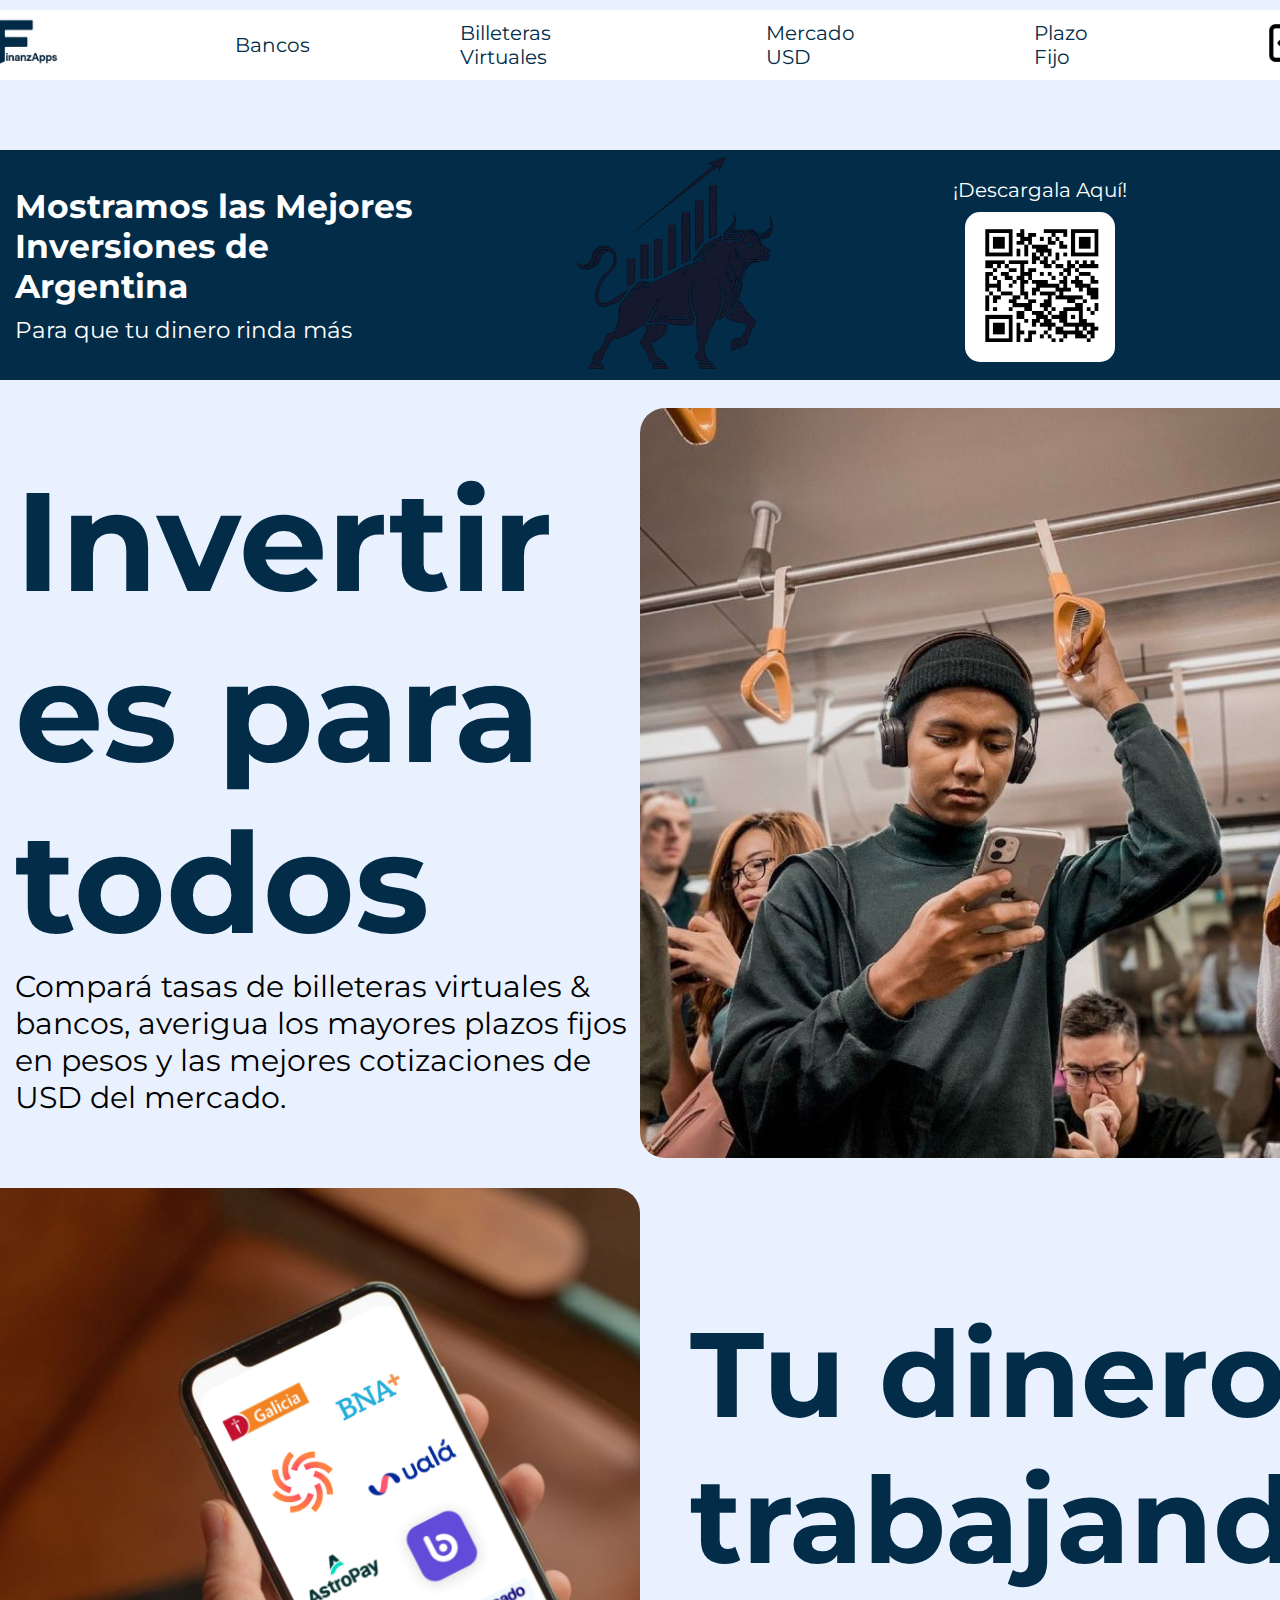
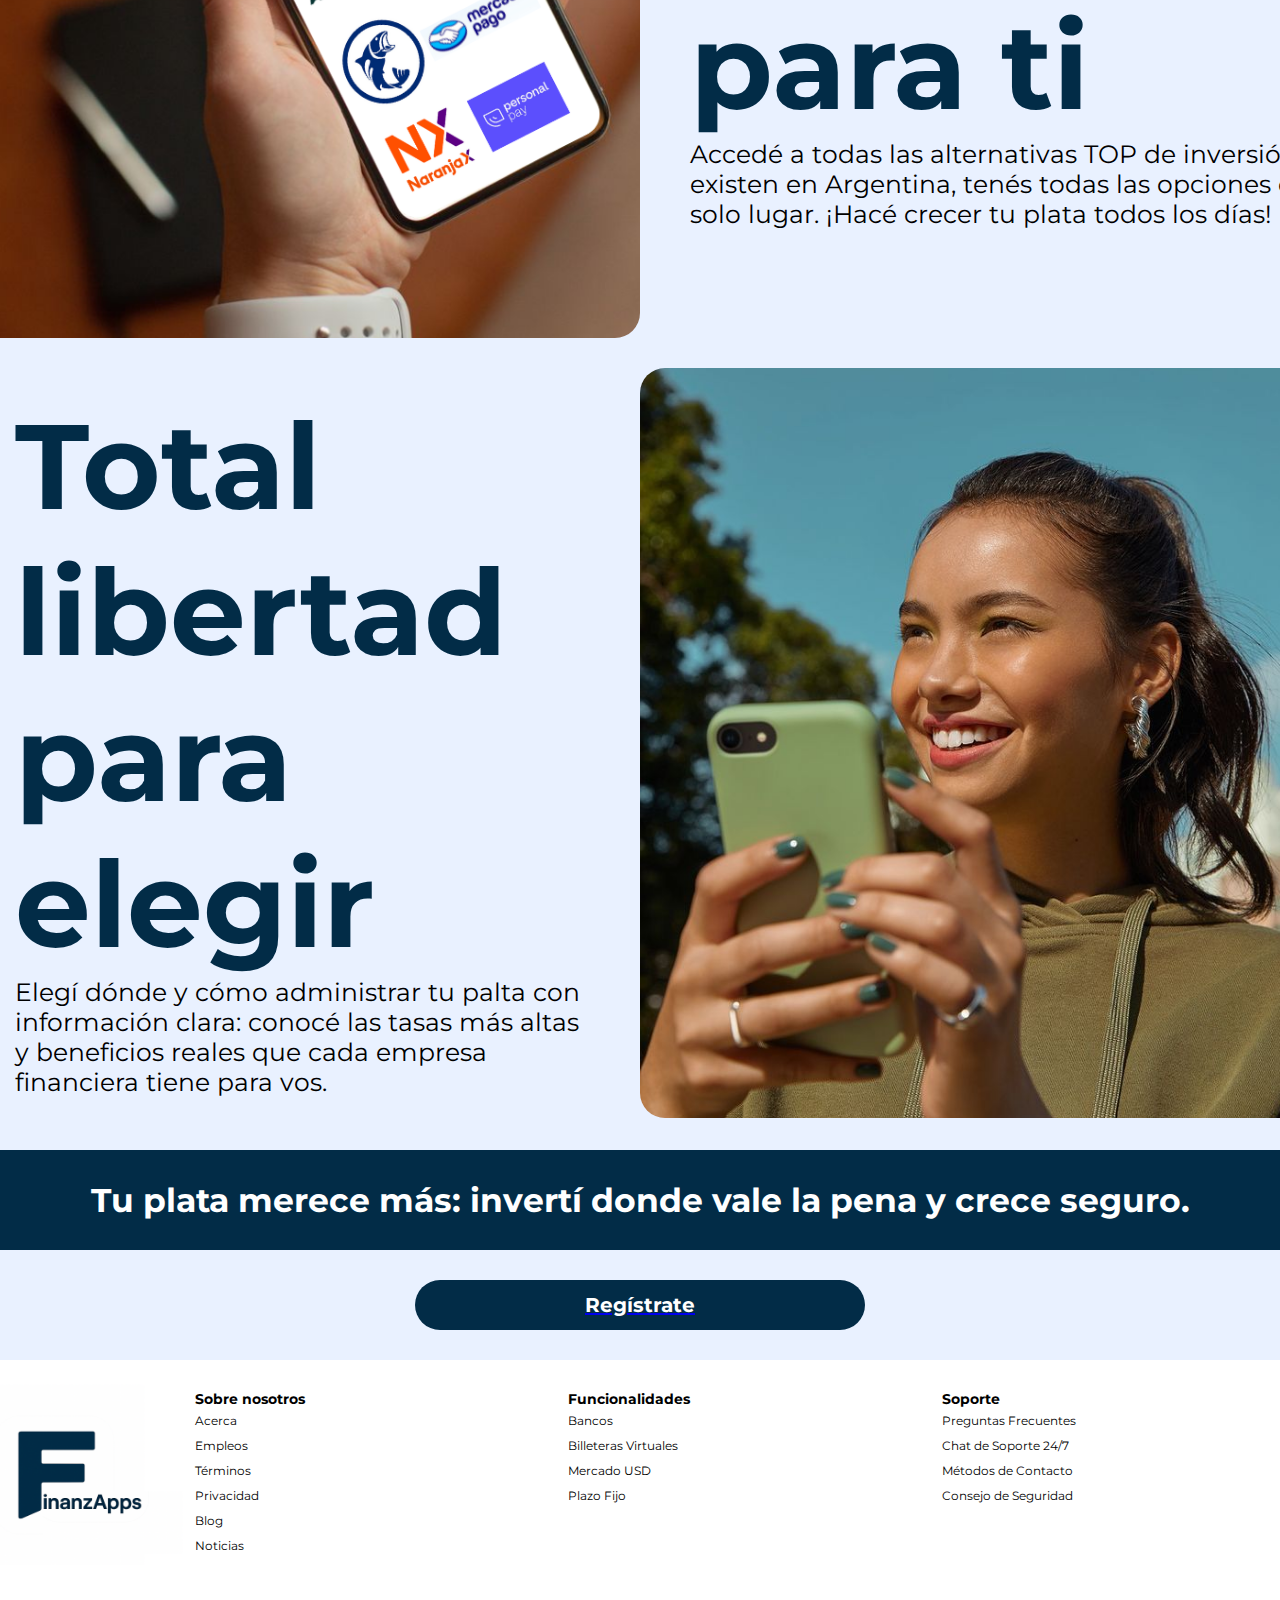
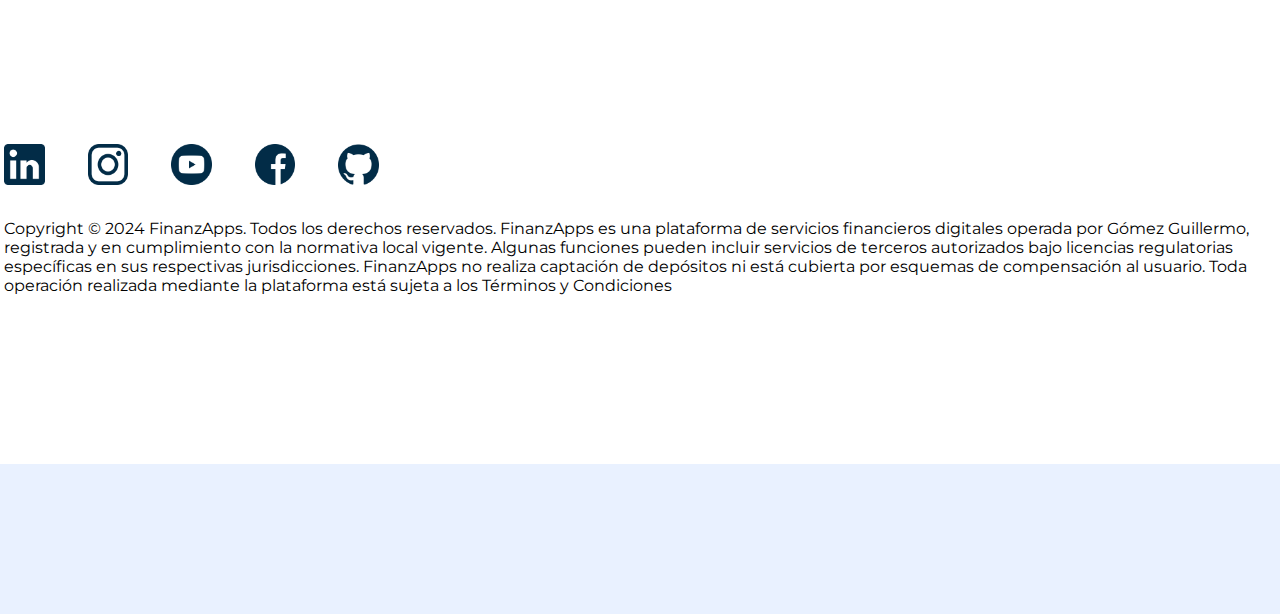
<file: index.html>
<!DOCTYPE html>
<html lang="en">
<head>
    <meta charset="UTF-8">
    <meta name="viewport" content="width=device-width, initial-scale=1.0">
    <title>FinanzApps</title>
    <link rel="stylesheet" href="style.css">
    <!--Bootstrap
    
    <link rel="stylesheet" href="https://cdn.jsdelivr.net/npm/bootstrap@5.3.7/dist/css/bootstrap.min.css">
    <link rel="stylesheet" href="">
    -->
</head>
<body>
    <header class="header">
        <section class="menu">
        <nav class="menu">
            <ul>
                 <!-- Otros ítems del menú -->
                <li class="logo">
                    <a href="./index.html">
                    <img src="assets/img/app/icono-app.png" alt="icono-app">

                    </a>
                </li>
                <li class="hover"><a href="./bancos.html">Bancos</a></li>
                <li class="hover"><a href="./billeteras.html">Billeteras Virtuales</a></li>
                <li class="hover"><a href="./mercado.html">Mercado USD</a></li>
                <li class="hover"><a href="./plazo-fijo.html">Plazo Fijo</a></li>
                <li class="perfil">
                    <a href="./registro.html">
                        <img src="assets/img/inicio/iniciar-sesion.webp" alt="puerta">
                    </a>
                </li>
            </ul>
        </nav>
        </section>
    </header>
    <main>
        <section class="uno">
            <div class="inversionesarg">
                <h1 class="titulo">
                Mostramos las Mejores <br>
                Inversiones de Argentina
                </h1>
                <p class="subtitulo">Para que tu dinero rinda más</p>
            </div>
                <img src="assets/img/inicio/toro-level.png" class="toro"alt="toro-level">
                <div class="descarga">
                    <p>¡Descargala Aquí!</p>
                    <img src="assets/img/qr/codigo-qr.webp" class="qr" alt="qr">
                </div>
        </section>
        <section class="dos">
            <div class="texto">
            <h2 class="invertiresparatodos">Invertir<br>
                es para <br>
                todos</h2>
            <p class="compara">Compará tasas de billeteras virtuales & bancos, averigua los mayores plazos fijos en pesos y las mejores cotizaciones de USD del mercado.</p>
            </div>
            <div class="imagen"><img class="hombre" src="assets/img/inicio/foto-uno.jpeg" alt="hombre mirando su celular en bus"> </div>
        </section>
        <section class="tres">
            <div class="texto">
            <img src="assets/img/inicio/foto-dos.png" alt="hombre mirando su celular en bus">
            </div>
            <div class="imagen">
                <h2>Tu dinero <br>
                    trabajando <br>
                    para ti</h2>
            <p>Accedé a todas las alternativas TOP de inversión que existen en Argentina,
                tenés todas las opciones en un solo lugar. ¡Hacé crecer tu plata todos los
                días!
            </p>
            </div>
        </section>
        <section class="cuatro">
            <div class="texto">
            <h2>Total <br>
                libertad <br>
                para elegir</h2>
            <p>Elegí dónde y cómo administrar tu palta con información clara: conocé las tasas más altas y beneficios reales que cada empresa financiera tiene para vos.
            </p>
            </div>
            <div class="imagen"><img src="assets/img/inicio/foto-tres.jpeg" alt="hombre mirando su celular en bus"> </div>
        </section>
        <div class="quinto">
            <h2>Tu plata merece más: invertí donde
                vale la pena y crece seguro.</h2>
        </div>
        <div class="sexto">
            <a href="./registro.html"><h4>Regístrate</h4></a>
        </div>
    </main>
   <footer>
    <section class="fin">
        <div class="soporte">
        <a href="./index.html"><img src="assets/img/app/icono-app.png" alt="icono-app"></a>
                <nav>
                    <h3>Sobre nosotros</h3>
                    <ul>
                        <li>Acerca</li>
                        <li>Empleos</li>
                        <li>Términos</li>
                        <li>Privacidad</li>
                        <li>Blog</li>
                        <li>Noticias</li>
                    </ul>
                </nav>
                <nav>
                    <h3>Funcionalidades</h3>
                    <ul>
                        <li>Bancos</li>
                        <li>Billeteras Virtuales</li>
                        <li>Mercado USD</li>
                        <li>Plazo Fijo</li>
                    </ul>
                </nav>
                <nav>
                    <h3>Soporte</h3>
                    <ul>
                        <li>Preguntas Frecuentes</li>
                        <li>Chat de Soporte 24/7</li>
                        <li>Métodos de Contacto</li>
                        <li>Consejo de Seguridad</li>
                    </ul>
                </nav>
        </div>
        <div class="redes">
                 <a href="https://www.linkedin.com/in/guillermo-gomez-admin/" target="_blank">
                    <img src="assets/img/footer/logotipo-de-linkedin.png" alt="icono-app"></a>
                <a href="https://www.instagram.com/soyguillermogomez/" target="_blank">
                    <img src="assets/img/footer/logotipo-de-instagram.png" alt="icono-app"></a>
                <a href="https://www.youtube.com/@zkyblve" target="_blank">
                    <img src="assets/img/footer/youtube.png" alt="icono-app"></a>
                <a href="https://www.facebook.com/guillermo.gomez.5245961?locale=es_LA" target="_blank">
                    <img src="assets/img/footer/facebook.png" alt="icono-app"></a>
                <a href="https://github.com/IamGuillermoGomez" target="_blank">
                    <img src="assets/img/footer/github.png" alt="icono-app"></a>
                <p>
                    Copyright © 2024 FinanzApps. Todos los derechos reservados. FinanzApps es una plataforma de servicios financieros digitales operada por Gómez Guillermo, registrada y en cumplimiento con la normativa local vigente. Algunas funciones pueden incluir servicios de terceros autorizados bajo licencias regulatorias específicas en sus respectivas jurisdicciones. FinanzApps no realiza captación de depósitos ni está cubierta por esquemas de compensación al usuario. Toda operación realizada mediante la plataforma está sujeta a los Términos y Condiciones
                </p>
        </div>
    </section>
    </footer>

         <!-- Sección hecha con Bootstrap -->

         <!-- Sección hecha con Flexbox -->
          
         <!-- Sección hecha con Grid -->









    <!--Link Bootstrap Script
    
    <script>
        src="https://cdn.jsdelivr.net/npm/bootstrap@5.3.7/dist/js/bootstrap.bundle.min.js"
    </script>
    -->
</body>
</html>
</file>
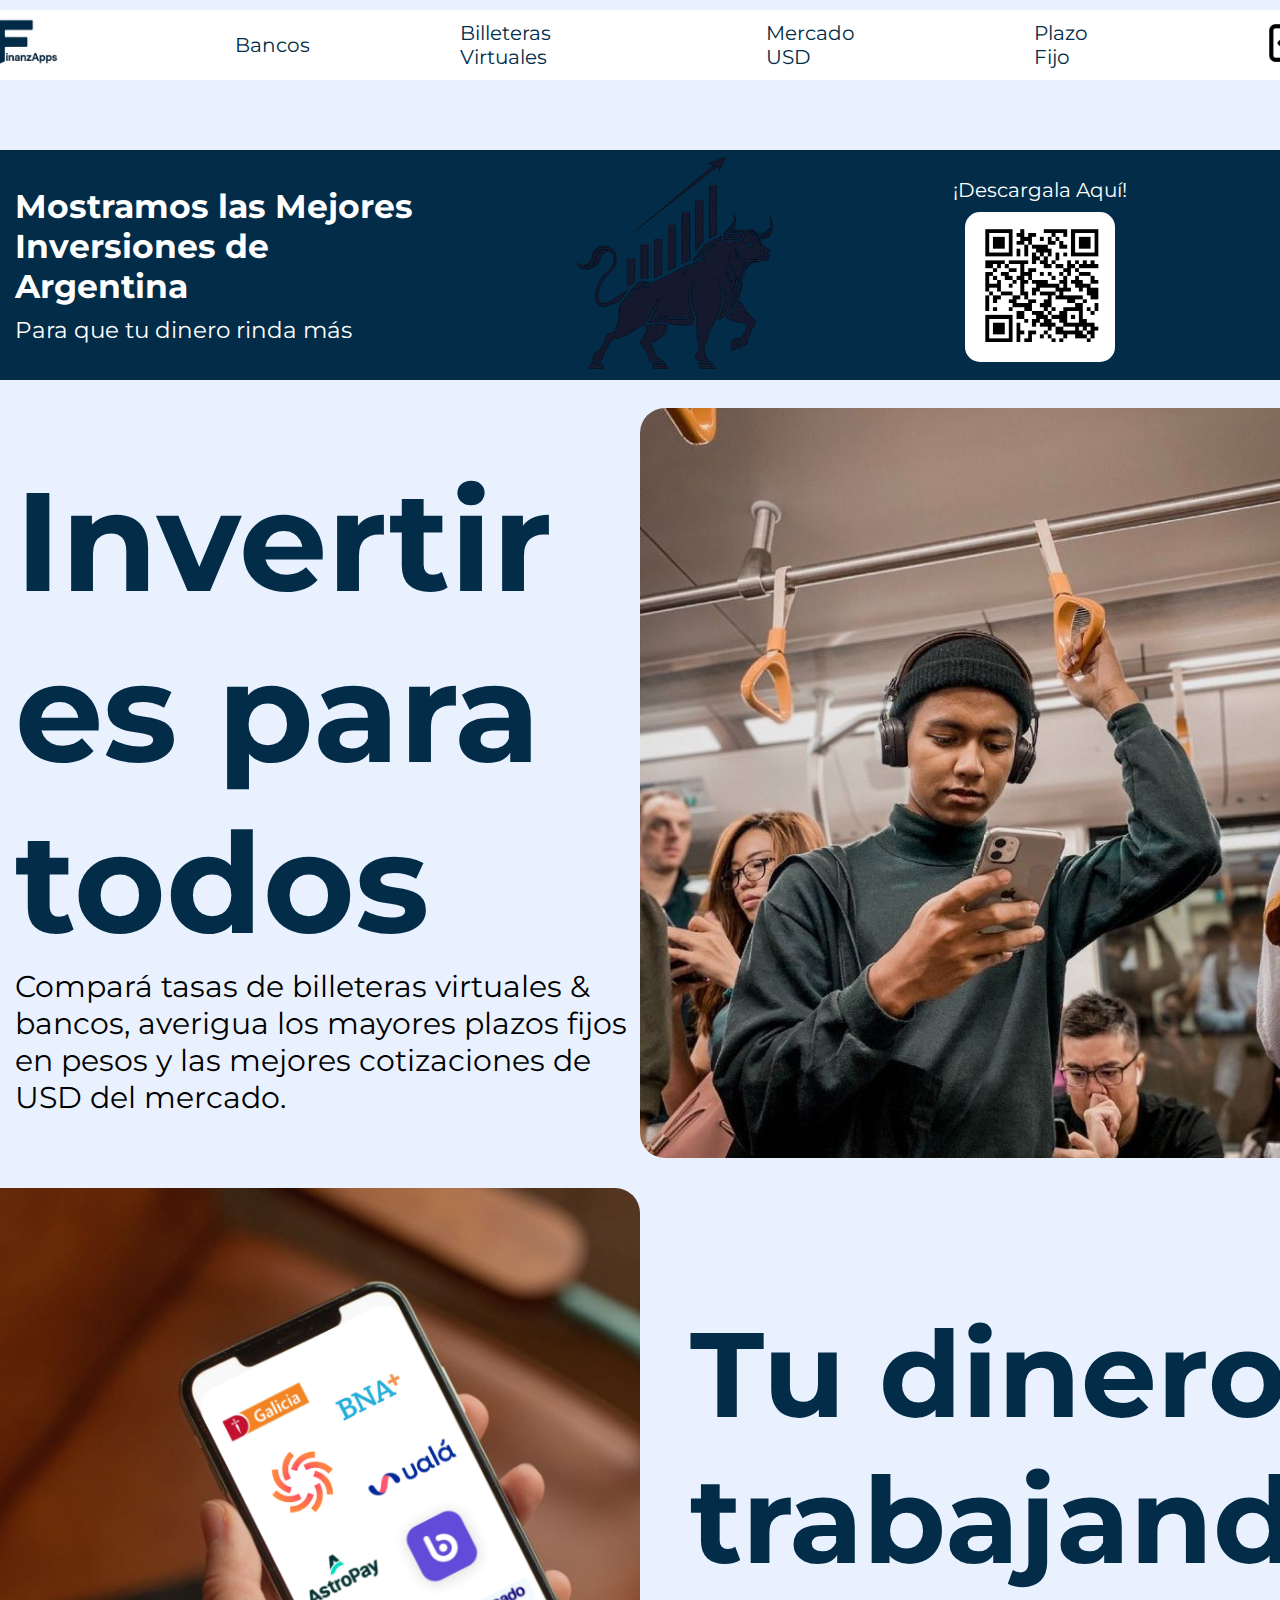
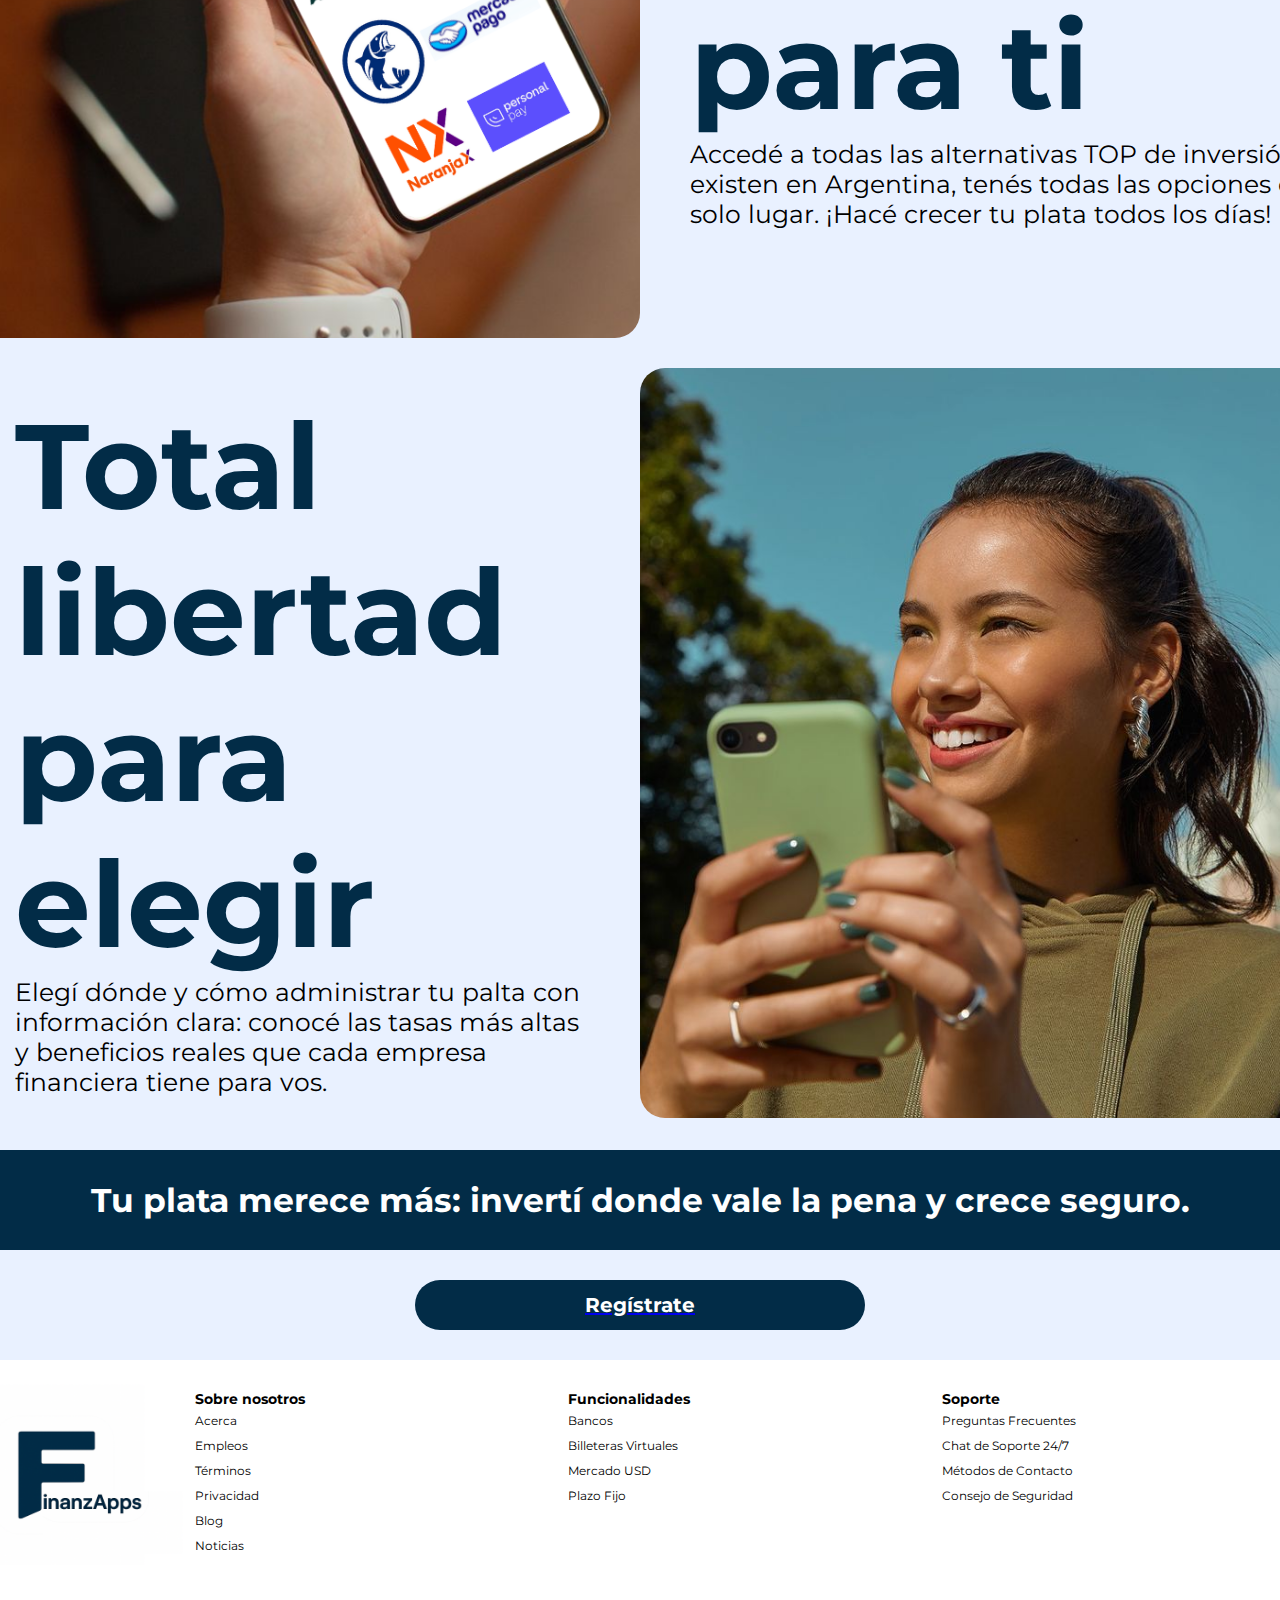
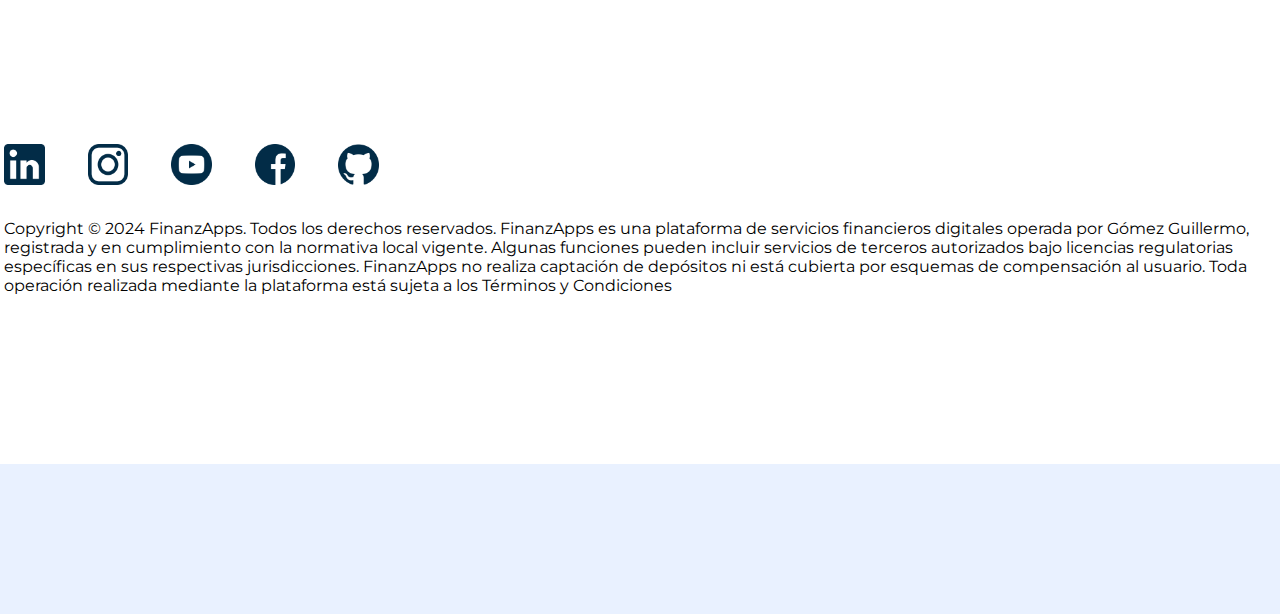
<file: pages/index.html>
<!DOCTYPE html>
<html lang="en">
<head>
    <meta charset="UTF-8">
    <meta name="viewport" content="width=device-width, initial-scale=1.0">
    <title>FinanzApps</title>
    <link rel="stylesheet" href="../css/style.css">
    <!--Bootstrap
    
    <link rel="stylesheet" href="https://cdn.jsdelivr.net/npm/bootstrap@5.3.7/dist/css/bootstrap.min.css">
    <link rel="stylesheet" href="">
    -->
</head>
<body>
    <header class="header">
        <section class="menu">
        <nav class="menu">
            <ul>
                 <!-- Otros ítems del menú -->
                <li class="logo">
                    <a href="./index.html">
                    <img src="../assets/img/App/icono-app.png" alt="icono-app">
                    </a>
                </li>
                <li class="hover"><a href="./bancos.html">Bancos</a></li>
                <li class="hover"><a href="./billeteras.html">Billeteras Virtuales</a></li>
                <li class="hover"><a href="./mercado.html">Mercado USD</a></li>
                <li class="hover"><a href="./plazo-fijo.html">Plazo Fijo</a></li>
                <li class="perfil">
                    <a href="./registro.html">
                        <img src="../assets/img/Inicio/iniciar-sesion.webp" alt="puerta">
                    </a>
                </li>
            </ul>
        </nav>
        </section>
    </header>
    <main>
        <section class="uno">
            <div class="inversionesarg">
                <h1 class="titulo">
                Mostramos las Mejores <br>
                Inversiones de Argentina
                </h1>
                <p class="subtitulo">Para que tu dinero rinda más</p>
            </div>
                <img src="../assets/img/Inicio/toro-level.png" class="toro"alt="toro-level">
                <div class="descarga">
                    <p>¡Descargala Aquí!</p>
                    <img src="../assets/img/Qr/codigo-qr.webp" class="qr" alt="qr">
                </div>
        </section>
        <section class="dos">
            <div class="texto">
            <h2 class="invertiresparatodos">Invertir<br>
                es para <br>
                todos</h2>
            <p class="compara">Compará tasas de billeteras virtuales & bancos, averigua los mayores plazos fijos en pesos y las mejores cotizaciones de USD del mercado.</p>
            </div>
            <div class="imagen"><img class="hombre" src="../assets/img/Inicio/foto-uno.jpeg" alt="hombre mirando su celular en bus"> </div>
        </section>
        <section class="tres">
            <div class="texto">
            <img src="../assets/img/Inicio/foto-dos.png" alt="hombre mirando su celular en bus">
            </div>
            <div class="imagen">
                <h2>Tu dinero <br>
                    trabajando <br>
                    para ti</h2>
            <p>Accedé a todas las alternativas TOP de inversión que existen en Argentina,
                tenés todas las opciones en un solo lugar. ¡Hacé crecer tu plata todos los
                días!
            </p>
            </div>
        </section>
        <section class="cuatro">
            <div class="texto">
            <h2>Total <br>
                libertad <br>
                para elegir</h2>
            <p>Elegí dónde y cómo administrar tu palta con información clara: conocé las tasas más altas y beneficios reales que cada empresa financiera tiene para vos.
            </p>
            </div>
            <div class="imagen"><img src="../assets/img/Inicio/foto-tres.jpeg" alt="hombre mirando su celular en bus"> </div>
        </section>
        <div class="quinto">
            <h2>Tu plata merece más: invertí donde
                vale la pena y crece seguro.</h2>
        </div>
        <div class="sexto">
            <a href="./registro.html"><h4>Regístrate</h4></a>
        </div>
    </main>
   <footer>
    <section class="fin">
        <div class="soporte">
        <a href="./index.html"><img src="../assets/img/App/icono-app.png" alt="icono-app"></a>
                <nav>
                    <h3>Sobre nosotros</h3>
                    <ul>
                        <li>Acerca</li>
                        <li>Empleos</li>
                        <li>Términos</li>
                        <li>Privacidad</li>
                        <li>Blog</li>
                        <li>Noticias</li>
                    </ul>
                </nav>
                <nav>
                    <h3>Funcionalidades</h3>
                    <ul>
                        <li>Bancos</li>
                        <li>Billeteras Virtuales</li>
                        <li>Mercado USD</li>
                        <li>Plazo Fijo</li>
                    </ul>
                </nav>
                <nav>
                    <h3>Soporte</h3>
                    <ul>
                        <li>Preguntas Frecuentes</li>
                        <li>Chat de Soporte 24/7</li>
                        <li>Métodos de Contacto</li>
                        <li>Consejo de Seguridad</li>
                    </ul>
                </nav>
        </div>
        <div class="redes">
                 <a href="https://www.linkedin.com/in/guillermo-gomez-admin/" target="_blank">
                    <img src="../assets/img/Footer/logotipo-de-linkedin.png" alt="icono-app"></a>
                <a href="https://www.instagram.com/soyguillermogomez/" target="_blank">
                    <img src="../assets/img/Footer/logotipo-de-instagram.png" alt="icono-app"></a>
                <a href="https://www.youtube.com/@zkyblve" target="_blank">
                    <img src="../assets/img/Footer/youtube.png" alt="icono-app"></a>
                <a href="https://www.facebook.com/guillermo.gomez.5245961?locale=es_LA" target="_blank">
                    <img src="../assets/img/Footer/facebook.png" alt="icono-app"></a>
                <a href="https://github.com/IamGuillermoGomez" target="_blank">
                    <img src="../assets/img/Footer/github.png" alt="icono-app"></a>
                <p>
                    Copyright © 2024 FinanzApps. Todos los derechos reservados. FinanzApps es una plataforma de servicios financieros digitales operada por Gómez Guillermo, registrada y en cumplimiento con la normativa local vigente. Algunas funciones pueden incluir servicios de terceros autorizados bajo licencias regulatorias específicas en sus respectivas jurisdicciones. FinanzApps no realiza captación de depósitos ni está cubierta por esquemas de compensación al usuario. Toda operación realizada mediante la plataforma está sujeta a los Términos y Condiciones
                </p>
        </div>
    </section>
    </footer>

         <!-- Sección hecha con Bootstrap -->

         <!-- Sección hecha con Flexbox -->
          
         <!-- Sección hecha con Grid -->









    <!--Link Bootstrap Script
    
    <script>
        src="https://cdn.jsdelivr.net/npm/bootstrap@5.3.7/dist/js/bootstrap.bundle.min.js"
    </script>
    -->
</body>
</html>
</file>
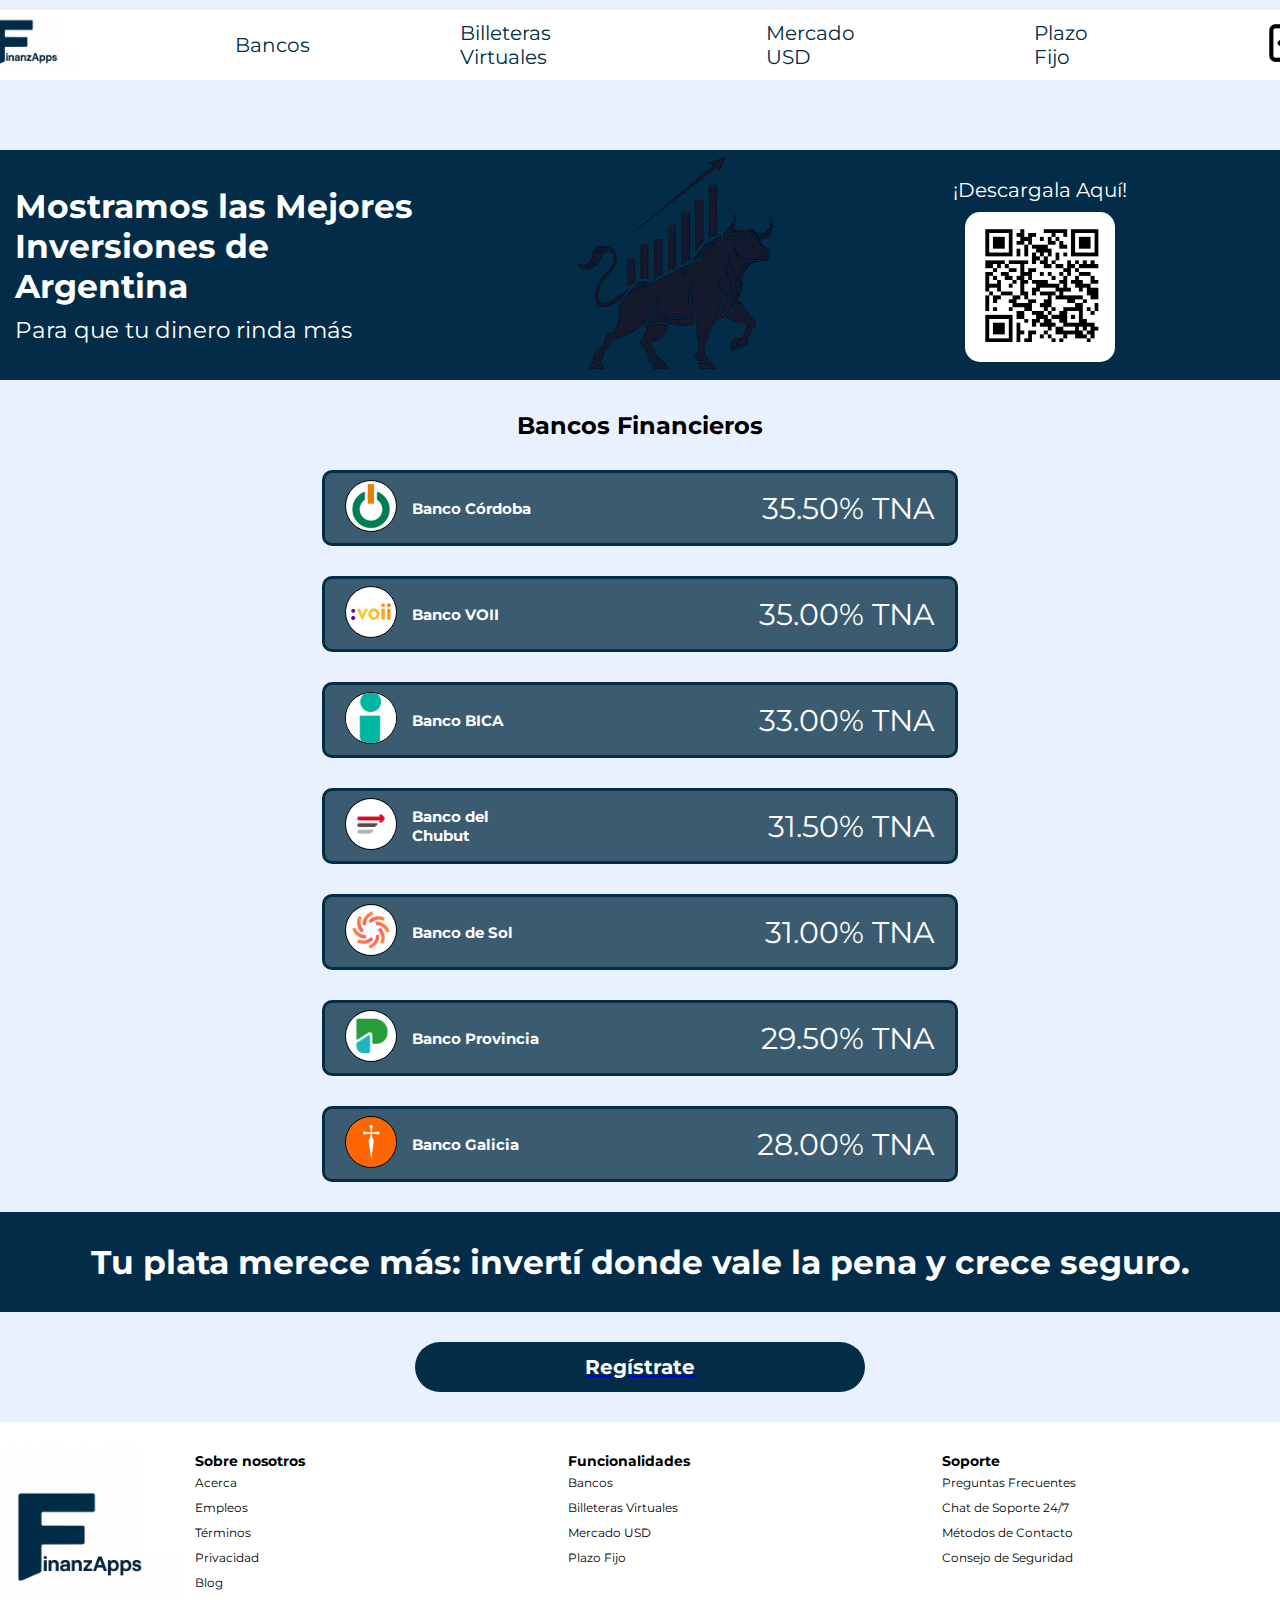
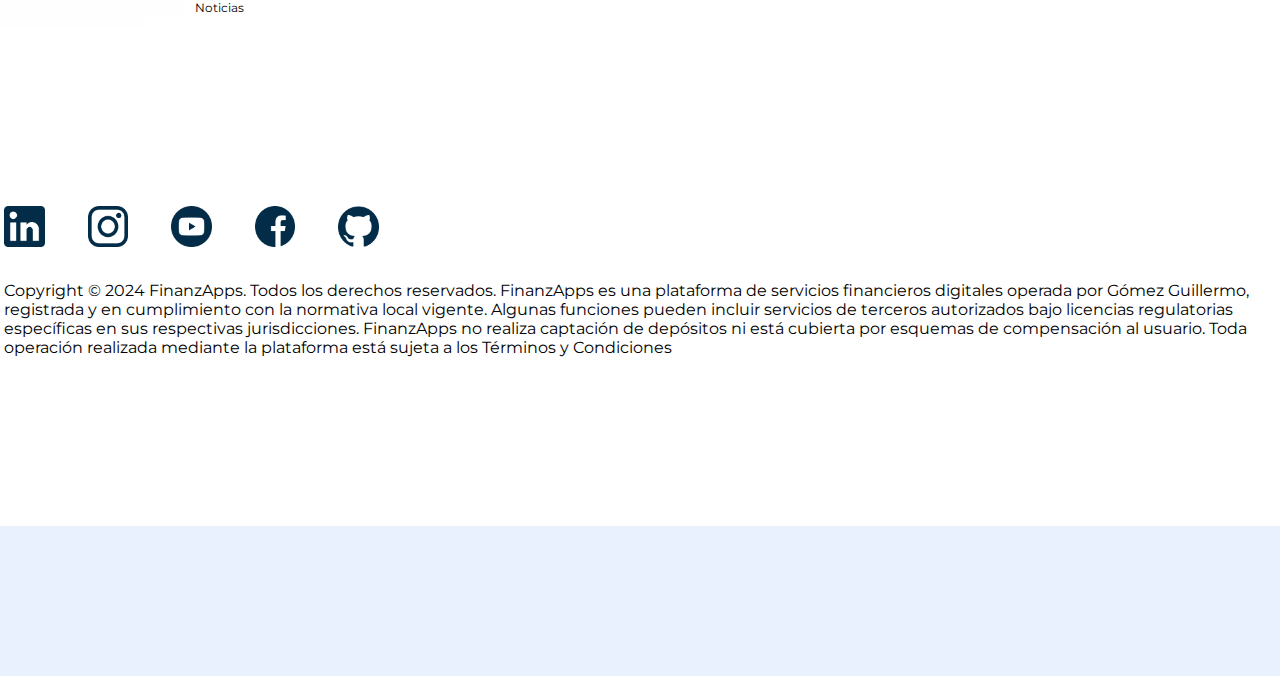
<file: bancos.html>
<!DOCTYPE html>
<html lang="en">
<head>
    <meta charset="UTF-8">
    <meta name="viewport" content="width=device-width, initial-scale=1.0">
    <title>FinanzApps</title>
    <link rel="stylesheet" href="style.css">
</head>
<body>
    <header>
        <section class="menu">
        <nav class="menu">
            <ul>
                 <!-- Otros ítems del menú -->
                <li class="logo">
                    <a href="./index.html">
                    <img src="assets/img/app/icono-app.png" alt="icono-app">
                    </a>
                </li>
                <li class="hover"><a href="./bancos.html">Bancos</a></li>
                <li class="hover"><a href="./billeteras.html">Billeteras Virtuales</a></li>
                <li class="hover"><a href="./mercado.html">Mercado USD</a></li>
                <li class="hover"><a href="./plazo-fijo.html">Plazo Fijo</a></li>
                <li class="perfil">
                    <a href="./registro.html">
                        <img src="assets/img/inicio/iniciar-sesion.webp" alt="puerta">
                    </a>
                </li>
            </ul>
        </nav>
        </section>
    </header>
   <main>
        <section class="uno">
            <div class="inversionesarg">
                <h1 class="titulo">
                Mostramos las Mejores <br>
                Inversiones de Argentina
                </h1>
                <p class="subtitulo">Para que tu dinero rinda más</p>
            </div>
                <img src="assets/img/inicio/toro-level.png" class="toro"alt="toro-level">
                <div class="descarga">
                    <p>¡Descargala Aquí!</p>
                    <img src="assets/img/qr/codigo-qr.webp" class="qr" alt="qr">
                </div>
        </section>
        <!--Bancos-->

        <h2 class="arreglar">Bancos Financieros</h2>
        <section class="banco">
            <a href="https://www.bancor.com.ar" target="_blank"><img src="assets/img/1-bancos/banco-cordoba.png" alt="icono-banco"></a>
            <h3>Banco Córdoba</h3>
            <div class="goku">
                <p>35.50% TNA</p>
            </div>
        </section>
        <section class="banco">
            <a href="https://www.voii.com.ar" target="_blank"><img src="assets/img/1-bancos/banco-voii.png" alt="icono-banco"></a>
            <h3>Banco VOII</h3>
            <div class="goku">
                <p>35.00% TNA</p>
            </div>
        </section>
        <section class="banco">
            <a href="https://cuentaspositivas.bancobica.com.ar/?gad_source=1&gad_campaignid=21858740783&gclid=Cj0KCQjwkILEBhDeARIsAL--pjyklt-O22q7YRdtda3EfRbYIdDqZKAQE5_eIPChQDJ14OkinrBg7kQaAlDbEALw_wcB" target="_blank"><img src="assets/img/1-bancos/banco-bica.png" alt="icono-banco"></a>
            <h3>Banco BICA</h3>
            <div class="goku">
                <p>33.00% TNA</p>
            </div>
        </section>
        <section class="banco">
            <a href="https://www.bancochubut.com.ar/webinstitucional/" target="_blank"><img src="assets/img/1-bancos/banco-chubut.png" alt="icono-banco"></a>
            <h3>Banco del Chubut</h3>
            <div class="goku">
                <p>31.50% TNA</p>
            </div>
        </section>
        <section class="banco">
            <a href="https://www.bancodelsol.com" target="_blank"><img src="assets/img/1-bancos/app-sol.png" alt="icono-banco"></a>
            <h3>Banco de Sol</h3>
            <div class="goku">
                <p>31.00% TNA</p>
            </div>
        </section>
        <section class="banco">
            <a href="https://www.bancoprovincia.com.ar/home/" target="_blank"><img src="assets/img/1-bancos/banco-provincia.png" alt="icono-banco"></a>
            <h3>Banco Provincia</h3>
            <div class="goku">
                <p>29.50% TNA</p>
            </div>
        </section>
        <section class="banco">
            <a href="https://www.galicia.ar/personas?srsltid=AfmBOoqhijZWU969UGsZoBIu7O0-fc_3At5rNZ-F_3VpYbpgdcGzqeyv" target="_blank"><img src="assets/img/1-bancos/banco-galicia.jpg" alt="icono-banco"></a>
            <h3>Banco Galicia</h3>
            <div class="goku">
                <p>28.00% TNA</p>
            </div>
        </section>
        <!--Registrate-->
        <div class="quinto">
            <h2>Tu plata merece más: invertí donde vale la pena y crece seguro.</h2>
        </div>
        <div class="sexto">
            <a href="./registro.html"><h4>Regístrate</h4></a>
        </div>
    </main>
    <footer>
    <section class="fin">
    <div class="soporte">
        <a href="./index.html"><img src="assets/img/app/icono-app.png" alt="icono-app"></a>
        <nav>
            <h3>Sobre nosotros</h3>
            <ul>
                <li>Acerca</li>
                <li>Empleos</li>
                <li>Términos</li>
                <li>Privacidad</li>
                <li>Blog</li>
                <li>Noticias</li>
            </ul>
        </nav>
        <nav>
            <h3>Funcionalidades</h3>
            <ul>
                <li>Bancos</li>
                <li>Billeteras Virtuales</li>
                <li>Mercado USD</li>
                <li>Plazo Fijo</li>
            </ul>
        </nav>
        <nav>
            <h3>Soporte</h3>
            <ul>
                <li>Preguntas Frecuentes</li>
                <li>Chat de Soporte 24/7</li>
                <li>Métodos de Contacto</li>
                <li>Consejo de Seguridad</li>
            </ul>
        </nav>
    </div>
        <div class="redes">
                 <a href="https://www.linkedin.com/in/guillermo-gomez-admin/" target="_blank">
                    <img src="assets/img/footer/logotipo-de-linkedin.png" alt="icono-app"></a>
                <a href="https://www.instagram.com/soyguillermogomez/" target="_blank">
                    <img src="assets/img/footer/logotipo-de-instagram.png" alt="icono-app"></a>
                <a href="https://www.youtube.com/@zkyblve" target="_blank">
                    <img src="assets/img/footer/youtube.png" alt="icono-app"></a>
                <a href="https://www.facebook.com/guillermo.gomez.5245961?locale=es_LA" target="_blank">
                    <img src="assets/img/footer/facebook.png" alt="icono-app"></a>
                <a href="https://github.com/IamGuillermoGomez" target="_blank">
                    <img src="assets/img/footer/github.png" alt="icono-app"></a>
                <p>
                    Copyright © 2024 FinanzApps. Todos los derechos reservados. FinanzApps es una plataforma de servicios financieros digitales operada por Gómez Guillermo, registrada y en cumplimiento con la normativa local vigente. Algunas funciones pueden incluir servicios de terceros autorizados bajo licencias regulatorias específicas en sus respectivas jurisdicciones. FinanzApps no realiza captación de depósitos ni está cubierta por esquemas de compensación al usuario. Toda operación realizada mediante la plataforma está sujeta a los Términos y Condiciones
                </p>
        </div>
    </section>
    </footer>
</body>
</html>
</file>
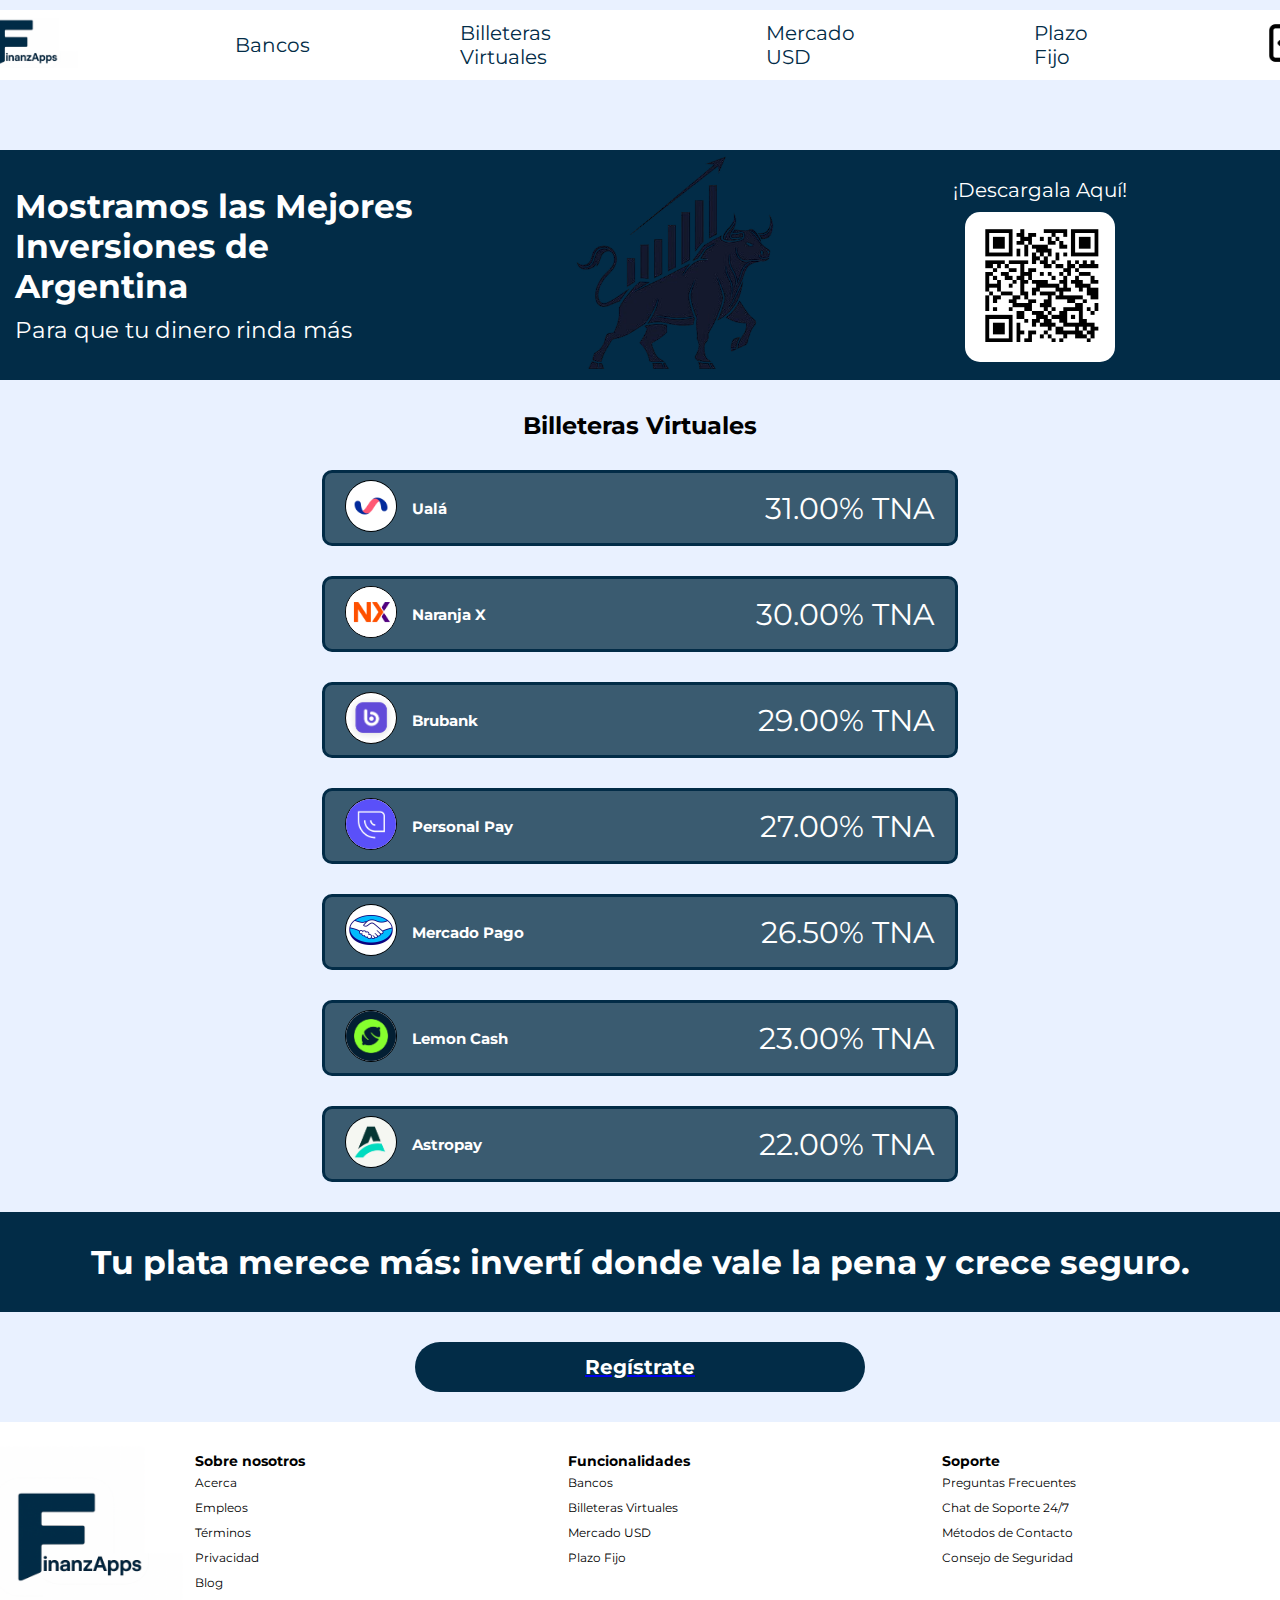
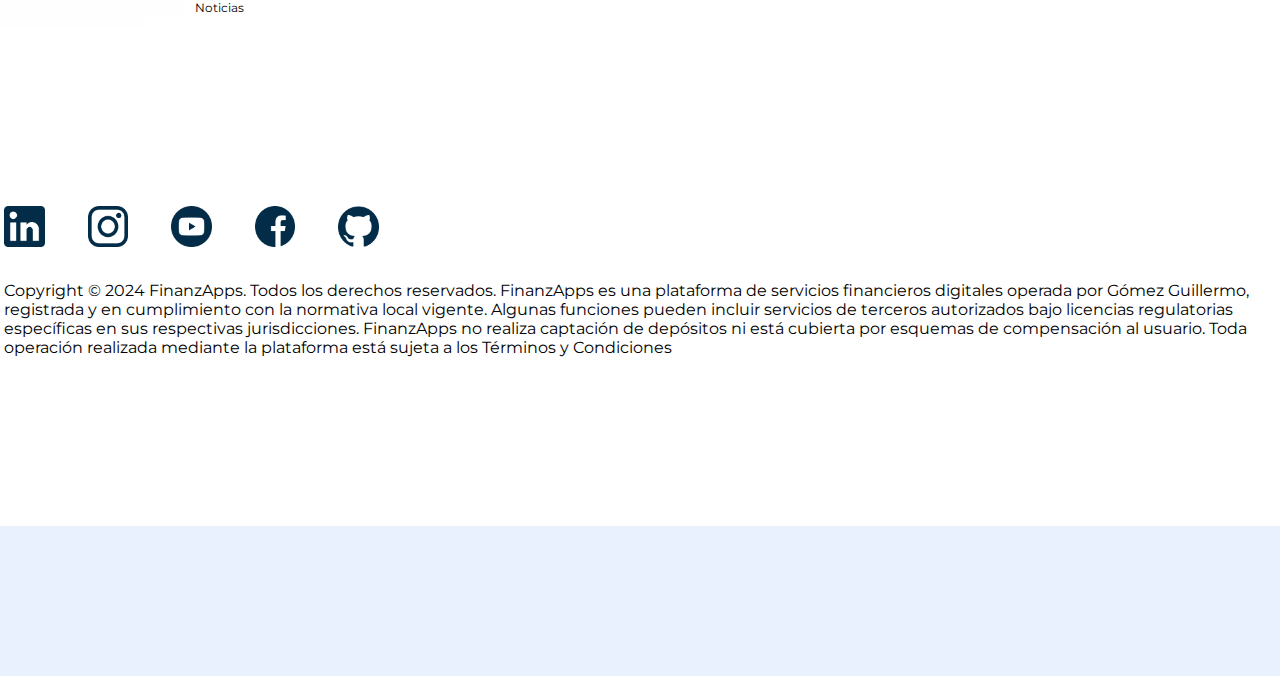
<file: billeteras.html>
<!DOCTYPE html>
<html lang="en">
<head>
    <meta charset="UTF-8">
    <meta name="viewport" content="width=device-width, initial-scale=1.0">
    <title>FinanzApps</title>
    <link rel="stylesheet" href="style.css">
</head>
<body>
    <header>
       <section class="menu">
        <nav class="menu">
            <ul>
                 <!-- Otros ítems del menú -->
                <li class="logo">
                    <a href="./index.html">
                    <img src="assets/img/app/icono-app.png" alt="icono-app">
                    </a>
                </li>
                <li class="hover"><a href="./bancos.html">Bancos</a></li>
                <li class="hover"><a href="./billeteras.html">Billeteras Virtuales</a></li>
                <li class="hover"><a href="./mercado.html">Mercado USD</a></li>
                <li class="hover"><a href="./plazo-fijo.html">Plazo Fijo</a></li>
                <li class="perfil">
                    <a href="./registro.html">
                        <img src="assets/img/inicio/iniciar-sesion.webp" alt="puerta">
                    </a>
                </li>
            </ul>
        </nav>
        </section>
    </header>
    <main>
      <section class="uno">
            <div class="inversionesarg">
                <h1 class="titulo">
                Mostramos las Mejores <br>
                Inversiones de Argentina
                </h1>
                <p class="subtitulo">Para que tu dinero rinda más</p>
            </div>
                <img src="assets/img/inicio/toro-level.png" class="toro"alt="toro-level">
                <div class="descarga">
                    <p>¡Descargala Aquí!</p>
                    <img src="assets/img/qr/codigo-qr.webp" class="qr" alt="qr">
                </div>
        </section>
        <!--Bancos-->
        <h2 class="arreglar">Billeteras Virtuales</h2>
        <section class="banco">
            <a href="https://www.uala.com.ar" target="_blank"><img src="assets/img/2-billeteras-virtuales/bv-uala.png" alt="icono-banco"></a>
            <h3>Ualá</h3>
            <div class="goku">
                <p>31.00% TNA</p>
            </div>
        </section>
        <section class="banco">
            <a href="https://www.naranjax.com" target="_blank"><img src="assets/img/2-billeteras-virtuales/bv-naranjax.png" alt="icono-banco"></a>
            <h3>Naranja X</h3>
            <div class="goku">
                <p>30.00% TNA</p>
            </div>
        </section>
        <section class="banco">
            <a href="https://www.brubank.com" target="_blank"><img src="assets/img/2-billeteras-virtuales/app-brubank.webp" alt="icono-banco"></a>
            <h3>Brubank</h3>
            <div class="goku">
                <p>29.00% TNA</p>
            </div>
        </section>
        <section class="banco">
            <a href="https://www.personalpay.com.ar" target="_blank"><img src="assets/img/2-billeteras-virtuales/bv-personalpay.png" alt="icono-banco"></a>
            <h3>Personal Pay</h3>
            <div class="goku">
                <p>27.00% TNA</p>
            </div>
        </section>
        <section class="banco">
            <a href="https://www.mercadopago.com.ar" target="_blank"><img src="assets/img/2-billeteras-virtuales/bv-mercadopago.jpg" alt="icono-banco"></a>
            <h3>Mercado Pago</h3>
            <div class="goku">
                <p>26.50% TNA</p>
            </div>
        </section>
        <section class="banco">
            <a href="https://lemon.me" target="_blank"><img src="assets/img/2-billeteras-virtuales/bv-lemoncash.png" alt="icono-banco"></a>
            <h3>Lemon Cash</h3>
            <div class="goku">
                <p>23.00% TNA</p>
            </div>
        </section>
        <section class="banco">
            <a href="https://www.astropay.com/es?gad_source=1&gad_campaignid=21762653730&gclid=Cj0KCQjwkILEBhDeARIsAL--pjz4YHZaQPtR5Z_rrTRUkg2QC9O5YNMdznL68BPwbB2cuTOFkxopgFgaAq-QEALw_wcB" target="_blank"><img src="assets/img/2-billeteras-virtuales/bv-astropay.png" alt="icono-banco"></a>
            <h3>Astropay</h3>
            <div class="goku">
                <p>22.00% TNA</p>
            </div>
        </section>
        <!--Registrate-->
        <div class="quinto">
            <h2>Tu plata merece más: invertí donde vale la pena y crece seguro.</h2>
        </div>
        <div class="sexto">
            <a href="./registro.html"><h4>Regístrate</h4></a>
        </div>
    </main>
    <footer>
    <section class="fin">
    <div class="soporte">
        <a href="./index.html"><img src="assets/img/app/icono-app.png" alt="icono-app"></a>
        <nav>
            <h3>Sobre nosotros</h3>
            <ul>
                <li>Acerca</li>
                <li>Empleos</li>
                <li>Términos</li>
                <li>Privacidad</li>
                <li>Blog</li>
                <li>Noticias</li>
            </ul>
        </nav>
        <nav>
            <h3>Funcionalidades</h3>
            <ul>
                <li>Bancos</li>
                <li>Billeteras Virtuales</li>
                <li>Mercado USD</li>
                <li>Plazo Fijo</li>
            </ul>
        </nav>
        <nav>
            <h3>Soporte</h3>
            <ul>
                <li>Preguntas Frecuentes</li>
                <li>Chat de Soporte 24/7</li>
                <li>Métodos de Contacto</li>
                <li>Consejo de Seguridad</li>
            </ul>
        </nav>
    </div>
        <div class="redes">
                 <a href="https://www.linkedin.com/in/guillermo-gomez-admin/" target="_blank">
                    <img src="assets/img/footer/logotipo-de-linkedin.png" alt="icono-app"></a>
                <a href="https://www.instagram.com/soyguillermogomez/" target="_blank">
                    <img src="assets/img/footer/logotipo-de-instagram.png" alt="icono-app"></a>
                <a href="https://www.youtube.com/@zkyblve" target="_blank">
                    <img src="assets/img/footer/youtube.png" alt="icono-app"></a>
                <a href="https://www.facebook.com/guillermo.gomez.5245961?locale=es_LA" target="_blank">
                    <img src="assets/img/footer/facebook.png" alt="icono-app"></a>
                <a href="https://github.com/IamGuillermoGomez" target="_blank">
                    <img src="assets/img/footer/github.png" alt="icono-app"></a>
                <p>
                    Copyright © 2024 FinanzApps. Todos los derechos reservados. FinanzApps es una plataforma de servicios financieros digitales operada por Gómez Guillermo, registrada y en cumplimiento con la normativa local vigente. Algunas funciones pueden incluir servicios de terceros autorizados bajo licencias regulatorias específicas en sus respectivas jurisdicciones. FinanzApps no realiza captación de depósitos ni está cubierta por esquemas de compensación al usuario. Toda operación realizada mediante la plataforma está sujeta a los Términos y Condiciones
                </p>
        </div>
    </section>
    </footer>
</body>
</html>
</file>
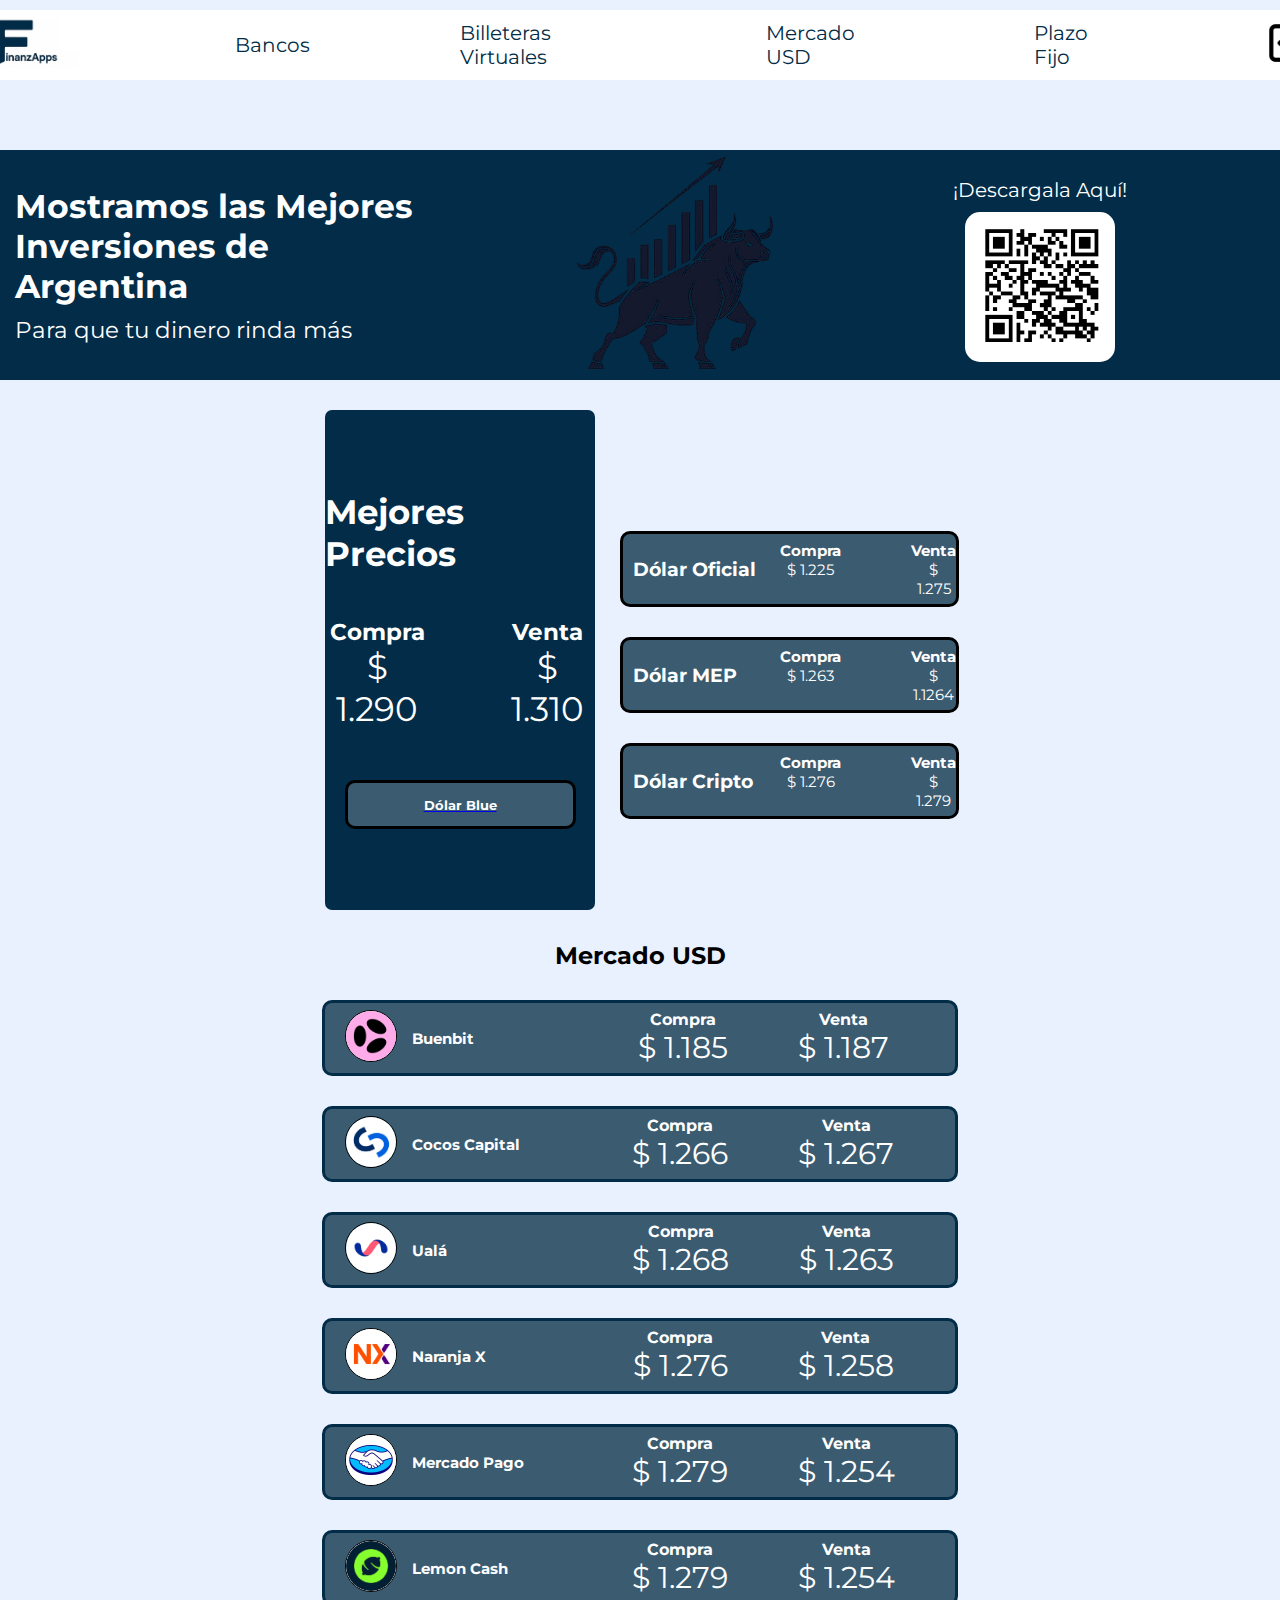
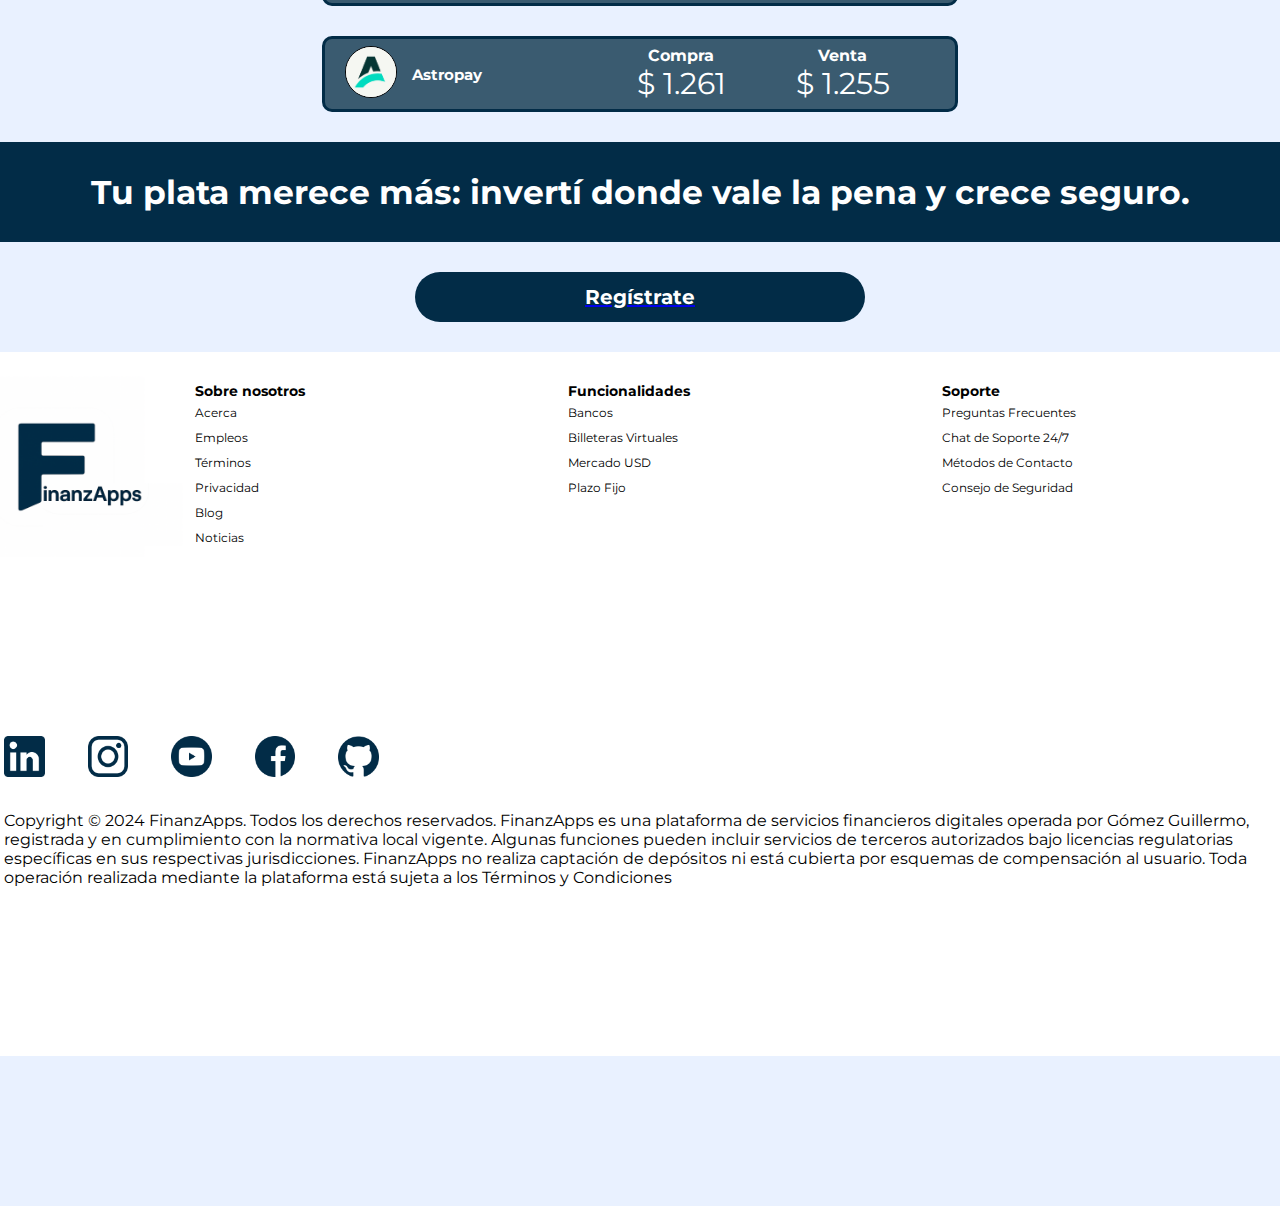
<file: mercado.html>
<!DOCTYPE html>
<html lang="en">
<head>
    <meta charset="UTF-8">
    <meta name="viewport" content="width=device-width, initial-scale=1.0">
    <title>FinanzApps</title>
    <link rel="stylesheet" href="style.css">
</head>
<body>
    <header>
        <section class="menu">
        <nav class="menu">
            <ul>
                 <!-- Otros ítems del menú -->
                <li class="logo">
                    <a href="./index.html">
                    <img src="assets/img/app/icono-app.png" alt="icono-app">
                    </a>
                </li>
                <li class="hover"><a href="./bancos.html">Bancos</a></li>
                <li class="hover"><a href="./billeteras.html">Billeteras Virtuales</a></li>
                <li class="hover"><a href="./mercado.html">Mercado USD</a></li>
                <li class="hover"><a href="./plazo-fijo.html">Plazo Fijo</a></li>
                <li class="perfil">
                    <a href="./registro.html">
                        <img src="assets/img/inicio/iniciar-sesion.webp" alt="puerta">
                    </a>
                </li>
            </ul>
        </nav>
        </section>
    </header>
    <main>
       <section class="uno">
            <div class="inversionesarg">
                <h1 class="titulo">
                Mostramos las Mejores <br>
                Inversiones de Argentina
                </h1>
                <p class="subtitulo">Para que tu dinero rinda más</p>
            </div>
                <img src="assets/img/inicio/toro-level.png" class="toro"alt="toro-level">
                <div class="descarga">
                    <p>¡Descargala Aquí!</p>
                    <img src="assets/img/qr/codigo-qr.webp" class="qr" alt="qr">
                </div>
        </section>
        <!--Dolar Hoy-->
        <section class="precios">
            <div class="dolar">
                <h3>Mejores Precios</h3>
                <div class="dinero">
                    <div class="compra">
                        <h4>Compra</h4>
                        <p>$ 1.290</p>
                    </div>
                    <div class="venta">
                        <h4>Venta</h4>
                        <p>$ 1.310</p>
                    </div>
                 </div>  
                <a href="https://dolarhoy.com" target="_blank"><h5>Dólar Blue</h5></a>
            </div>
            <div class="hoy">
                <div class="mep">
                        <h3>Dólar Oficial</h3>
                            <div class="usd">
                                <div class="compra">
                                    <h4>Compra</h4>
                                    <p>$ 1.225</p>
                                </div>
                                <div class="venta">
                                    <h4>Venta</h4>
                                    <p>$ 1.275</p>
                                </div>
                            </div>
                    </div>
                    <div class="mep">
                        <h3>Dólar MEP</h3>
                            <div class="usd">
                                <div class="compra">
                                    <h4>Compra</h4>
                                    <p>$ 1.263</p>
                                </div>
                                <div class="venta">
                                    <h4>Venta</h4>
                                    <p>$ 1.1264</p>
                                </div>
                            </div>
                    </div>
                        <div class="mep">
                            <h3>Dólar Cripto</h3>
                                <div class="usd">
                                    <div class="compra">
                                        <h4>Compra</h4>
                                        <p>$ 1.276</p>
                                    </div>
                                    <div class="venta">
                                        <h4>Venta</h4>
                                        <p>$ 1.279</p>
                                    </div>
                                </div>
                        </div>
            </div>
        </section>
        <!--Bancos-->
       <h2 class="arreglar">Mercado USD</h2>
        <div class="banco">
            <a href="https://buenbit.com" target="_blank"> <img src="assets/img/3-mercado-usd/app-buenbit.png" alt="icono-banco"></a>
            <h3>Buenbit</h3>
            <div class="usd">
                <div class="compra">
                    <h4>Compra</h4>
                    <p>$ 1.185</p>
                </div>
                <div class="venta">
                    <h4>Venta</h4>
                    <p>$ 1.187</p>
                </div>
            </div>
        </div>
        <div class="banco">
            <a href="https://cocos.capital/?gad_source=1&gad_campaignid=20977019754&gclid=Cj0KCQjwkILEBhDeARIsAL--pjwNJpqF48m-jENvgEaWRwHmoWB5KmOTbJ5YnQTX2bBFV6M3a3Q2puoaAkfsEALw_wcB" target="_blank"><img src="assets/img/3-mercado-usd/app-cocoscapital.jpg" alt="icono-banco"></a>
            <h3>Cocos Capital</h3>
            <div class="usd">
                <div class="compra">
                    <h4>Compra</h4>
                    <p>$ 1.266</p>
                </div>
                <div class="venta">
                    <h4>Venta</h4>
                    <p>$ 1.267</p>
                </div>
            </div>
        </div>
        <div class="banco">
            <a href="https://www.uala.com.ar" target="_blank"><img src="assets/img/3-mercado-usd/bv-uala.png" alt="icono-banco"></a>
            <h3>Ualá</h3>
            <div class="usd">
                <div class="compra">
                    <h4>Compra</h4>
                    <p>$ 1.268</p>
                </div>
                <div class="venta">
                    <h4>Venta</h4>
                    <p>$ 1.263</p>
                </div>
            </div>
        </div>
        <div class="banco">
            <a href="https://www.naranjax.com" target="_blank"><img src="assets/img/3-mercado-usd/bv-naranjax.png" alt="icono-banco"></a>
            <h3>Naranja X</h3>
            <div class="usd">
                <div class="compra">
                    <h4>Compra</h4>
                    <p>$ 1.276</p>
                </div>
                <div class="venta">
                    <h4>Venta</h4>
                    <p>$ 1.258</p>
                </div>
            </div>
        </div>
        <div class="banco">
            <a href="https://www.mercadopago.com.ar" target="_blank"><img src="assets/img/3-mercado-usd/bv-mercadopago.jpg" alt="icono-banco"></a>
            <h3>Mercado Pago</h3>
            <div class="usd">
                <div class="compra">
                    <h4>Compra</h4>
                    <p>$ 1.279</p>
                </div>
                <div class="venta">
                    <h4>Venta</h4>
                    <p>$ 1.254</p>
                </div>
            </div>
        </div>
        <div class="banco">
            <a href="https://lemon.me" target="_blank"><img src="assets/img/3-mercado-usd/bv-lemoncash.png" alt="icono-banco"></a>
            <h3>Lemon Cash</h3>
            <div class="usd">
                <div class="compra">
                    <h4>Compra</h4>
                    <p>$ 1.279</p>
                </div>
                <div class="venta">
                    <h4>Venta</h4>
                    <p>$ 1.254</p>
                </div>
            </div>
        </div>
        <div class="banco">
            <a href="https://www.astropay.com/es?gad_source=1&gad_campaignid=21762653730&gclid=Cj0KCQjwkILEBhDeARIsAL--pjz4YHZaQPtR5Z_rrTRUkg2QC9O5YNMdznL68BPwbB2cuTOFkxopgFgaAq-QEALw_wcB" target="_blank"><img src="assets/img/3-mercado-usd/bv-astropay.png" alt="icono-banco"></a>
            <h3>Astropay</h3>
            <div class="usd">
                <div class="compra">
                    <h4>Compra</h4>
                    <p>$ 1.261</p>
                </div>
                <div class="venta">
                    <h4>Venta</h4>
                    <p>$ 1.255</p>
                </div>
            </div>
        </div>
        <!--Registrate-->
        <div class="quinto">
            <h2>Tu plata merece más: invertí donde vale la pena y crece seguro.</h2>
        </div>
        <div class="sexto">
            <a href="./registro.html"><h4>Regístrate</h4></a>
        </div>
    </main>
    <footer>
    <div class="fin">
    <div class="soporte">
        <a href="./index.html"><img src="assets/img/app/icono-app.png" alt="icono-app"></a>
        <nav>
            <h3>Sobre nosotros</h3>
            <ul>
                <li>Acerca</li>
                <li>Empleos</li>
                <li>Términos</li>
                <li>Privacidad</li>
                <li>Blog</li>
                <li>Noticias</li>
            </ul>
        </nav>
        <nav>
            <h3>Funcionalidades</h3>
            <ul>
                <li>Bancos</li>
                <li>Billeteras Virtuales</li>
                <li>Mercado USD</li>
                <li>Plazo Fijo</li>
            </ul>
        </nav>
        <nav>
            <h3>Soporte</h3>
            <ul>
                <li>Preguntas Frecuentes</li>
                <li>Chat de Soporte 24/7</li>
                <li>Métodos de Contacto</li>
                <li>Consejo de Seguridad</li>
            </ul>
        </nav>
    </div>
        <div class="redes">
                 <a href="https://www.linkedin.com/in/guillermo-gomez-admin/" target="_blank">
                    <img src="assets/img/footer/logotipo-de-linkedin.png" alt="icono-app"></a>
                <a href="https://www.instagram.com/soyguillermogomez/" target="_blank">
                    <img src="assets/img/footer/logotipo-de-instagram.png" alt="icono-app"></a>
                <a href="https://www.youtube.com/@zkyblve" target="_blank">
                    <img src="assets/img/footer/youtube.png" alt="icono-app"></a>
                <a href="https://www.facebook.com/guillermo.gomez.5245961?locale=es_LA" target="_blank">
                    <img src="assets/img/footer/facebook.png" alt="icono-app"></a>
                <a href="https://github.com/IamGuillermoGomez" target="_blank">
                    <img src="assets/img/footer/github.png" alt="icono-app"></a>
                <p>
                    Copyright © 2024 FinanzApps. Todos los derechos reservados. FinanzApps es una plataforma de servicios financieros digitales operada por Gómez Guillermo, registrada y en cumplimiento con la normativa local vigente. Algunas funciones pueden incluir servicios de terceros autorizados bajo licencias regulatorias específicas en sus respectivas jurisdicciones. FinanzApps no realiza captación de depósitos ni está cubierta por esquemas de compensación al usuario. Toda operación realizada mediante la plataforma está sujeta a los Términos y Condiciones
                </p>
        </div>
    </div>
    </footer>
</body>
</html>
</file>
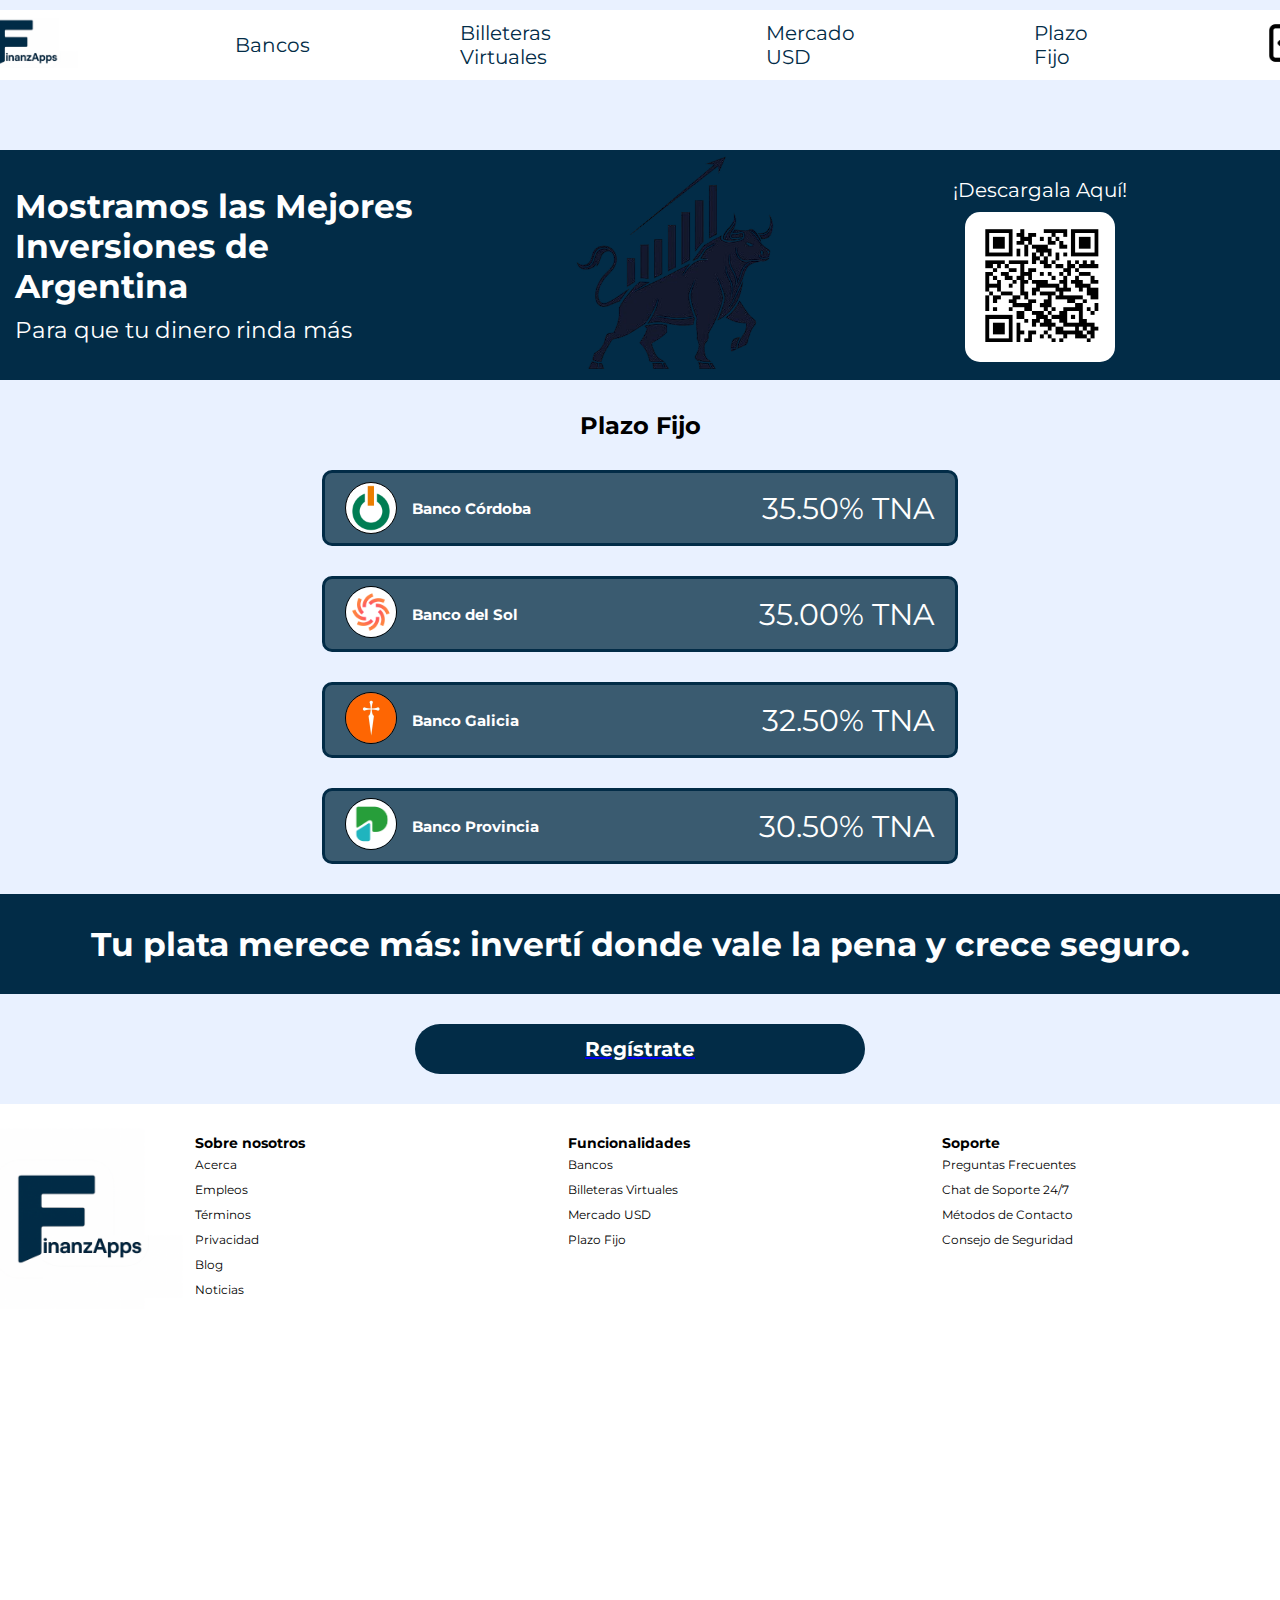
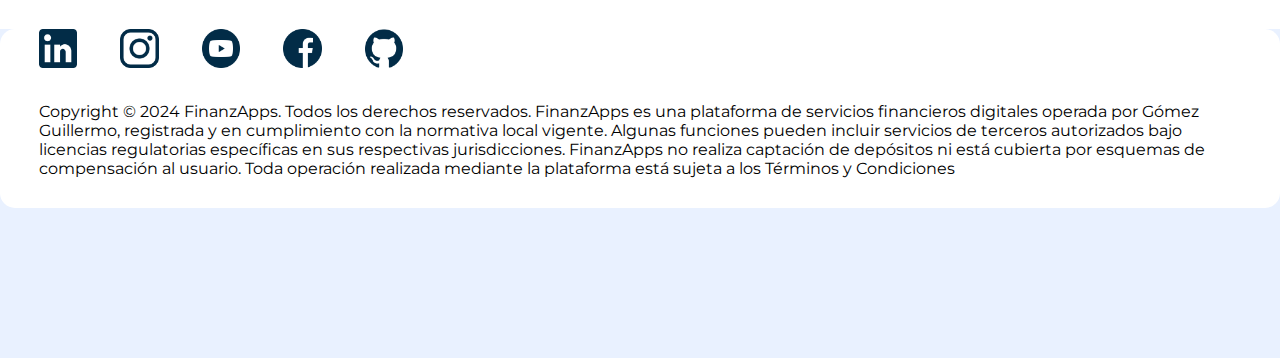
<file: plazo-fijo.html>
<!DOCTYPE html>
<html lang="en">

<head>
    <meta charset="UTF-8">
    <meta name="viewport" content="width=device-width, initial-scale=1.0">
    <title>FinanzApps</title>
    <link rel="stylesheet" href="style.css">
</head>

<body>
    <header>
       <section class="menu">
        <nav class="menu">
            <ul>
                 <!-- Otros ítems del menú -->
                <li class="logo">
                    <a href="./index.html">
                    <img src="assets/img/app/icono-app.png" alt="icono-app">
                    </a>
                </li>
                <li class="hover"><a href="./bancos.html">Bancos</a></li>
                <li class="hover"><a href="./billeteras.html">Billeteras Virtuales</a></li>
                <li class="hover"><a href="./mercado.html">Mercado USD</a></li>
                <li class="hover"><a href="./plazo-fijo.html">Plazo Fijo</a></li>
                <li class="perfil">
                    <a href="./registro.html">
                        <img src="assets/img/inicio/iniciar-sesion.webp" alt="puerta">
                    </a>
                </li>
            </ul>
        </nav>
        </section>
    </header>
    <main>
        <section class="uno">
            <div class="inversionesarg">
                <h1 class="titulo">
                Mostramos las Mejores <br>
                Inversiones de Argentina
                </h1>
                <p class="subtitulo">Para que tu dinero rinda más</p>
            </div>
                <img src="assets/img/inicio/toro-level.png" class="toro"alt="toro-level">
                <div class="descarga">
                    <p>¡Descargala Aquí!</p>
                    <img src="assets/img/qr/codigo-qr.webp" class="qr" alt="qr">
                </div>
        </section>
        <!--Bancos-->
        <h2 class="arreglar">Plazo Fijo</h2>
        <section class="banco">
            <a href="https://www.bancor.com.ar" target="_blank"></a>
            <img src="assets/img/1-bancos/banco-cordoba.png" alt="icono-banco">
            <h3>Banco Córdoba</h3>
            <div class="goku">
                <p>35.50% TNA</p>
            </div>
        </section>
        <section class="banco">
            <a href="https://www.bancodelsol.com/?gad_source=1&gad_campaignid=11135102631&gclid=Cj0KCQjwkILEBhDeARIsAL--pjzzVLAGrHmc3eHvC2N0QcqNSHjBTtIdsZqP6Uy1EFULnVqCfVAH7-IaAj0HEALw_wcB" target="_blank"><img src="assets/img/4-Plazo-Fijo/app-sol.png" alt="icono-banco"></a>
            <h3>Banco del Sol</h3>
            <div class="goku">
                <p>35.00% TNA</p>
            </div>
        </section>
        <section class="banco">
            <a href="https://www.galicia.ar/personas?srsltid=AfmBOopgxb1R7RqA1JtqykOJt7nc2mQWRe67W8-3fPiypVkMsZoVZ2AT" target="_blank"><img src="assets/img/4-Plazo-Fijo/banco-galicia.jpg" alt="icono-banco"></a>
            <h3>Banco Galicia</h3>
            <div class="goku">
                <p>32.50% TNA</p>
            </div>
        </section>
        <section class="banco">
            <a href="https://www.bancoprovincia.com.ar/home/" target="_blank"><img src="assets/img/4-Plazo-Fijo/banco-provincia.png" alt="icono-banco"></a>
            <h3>Banco Provincia</h3>
            <div class="goku">
                <p>30.50% TNA</p>
            </div>
        </section>
        <!--Registrate-->
        <div class="quinto">
            <h2>Tu plata merece más: invertí donde vale la pena y crece seguro.</h2>
        </div>
        <div class="sexto">
            <a href="./registro.html">
                <h4>Regístrate</h4>
            </a>
        </div>
    </main>
    <footer>
        <section class="fin">
            <div class="soporte">
                <a href="./index.html"><img src="assets/img/app/icono-app.png" alt="icono-app"></a>
                <nav>
                    <h3>Sobre nosotros</h3>
                    <ul>
                        <li>Acerca</li>
                        <li>Empleos</li>
                        <li>Términos</li>
                        <li>Privacidad</li>
                        <li>Blog</li>
                        <li>Noticias</li>
                    </ul>
                </nav>
                <nav>
                    <h3>Funcionalidades</h3>
                    <ul>
                        <li>Bancos</li>
                        <li>Billeteras Virtuales</li>
                        <li>Mercado USD</li>
                        <li>Plazo Fijo</li>
                    </ul>
                </nav>
                <nav>
                    <h3>Soporte</h3>
                    <ul>
                        <li>Preguntas Frecuentes</li>
                        <li>Chat de Soporte 24/7</li>
                        <li>Métodos de Contacto</li>
                        <li>Consejo de Seguridad</li>
                    </ul>
                </nav>
            </div>
            
        </section>
        <div class="redes">
                 <a href="https://www.linkedin.com/in/guillermo-gomez-admin/" target="_blank">
                    <img src="assets/img/footer/logotipo-de-linkedin.png" alt="icono-app"></a>
                <a href="https://www.instagram.com/soyguillermogomez/" target="_blank">
                    <img src="assets/img/footer/logotipo-de-instagram.png" alt="icono-app"></a>
                <a href="https://www.youtube.com/@zkyblve" target="_blank">
                    <img src="assets/img/footer/youtube.png" alt="icono-app"></a>
                <a href="https://www.facebook.com/guillermo.gomez.5245961?locale=es_LA" target="_blank">
                    <img src="assets/img/footer/facebook.png" alt="icono-app"></a>
                <a href="https://github.com/IamGuillermoGomez" target="_blank">
                    <img src="assets/img/footer/github.png" alt="icono-app"></a>
                <p>
                    Copyright © 2024 FinanzApps. Todos los derechos reservados. FinanzApps es una plataforma de servicios financieros digitales operada por Gómez Guillermo, registrada y en cumplimiento con la normativa local vigente. Algunas funciones pueden incluir servicios de terceros autorizados bajo licencias regulatorias específicas en sus respectivas jurisdicciones. FinanzApps no realiza captación de depósitos ni está cubierta por esquemas de compensación al usuario. Toda operación realizada mediante la plataforma está sujeta a los Términos y Condiciones
                </p>
        </div>
    </footer>
</body>

</html>
</file>
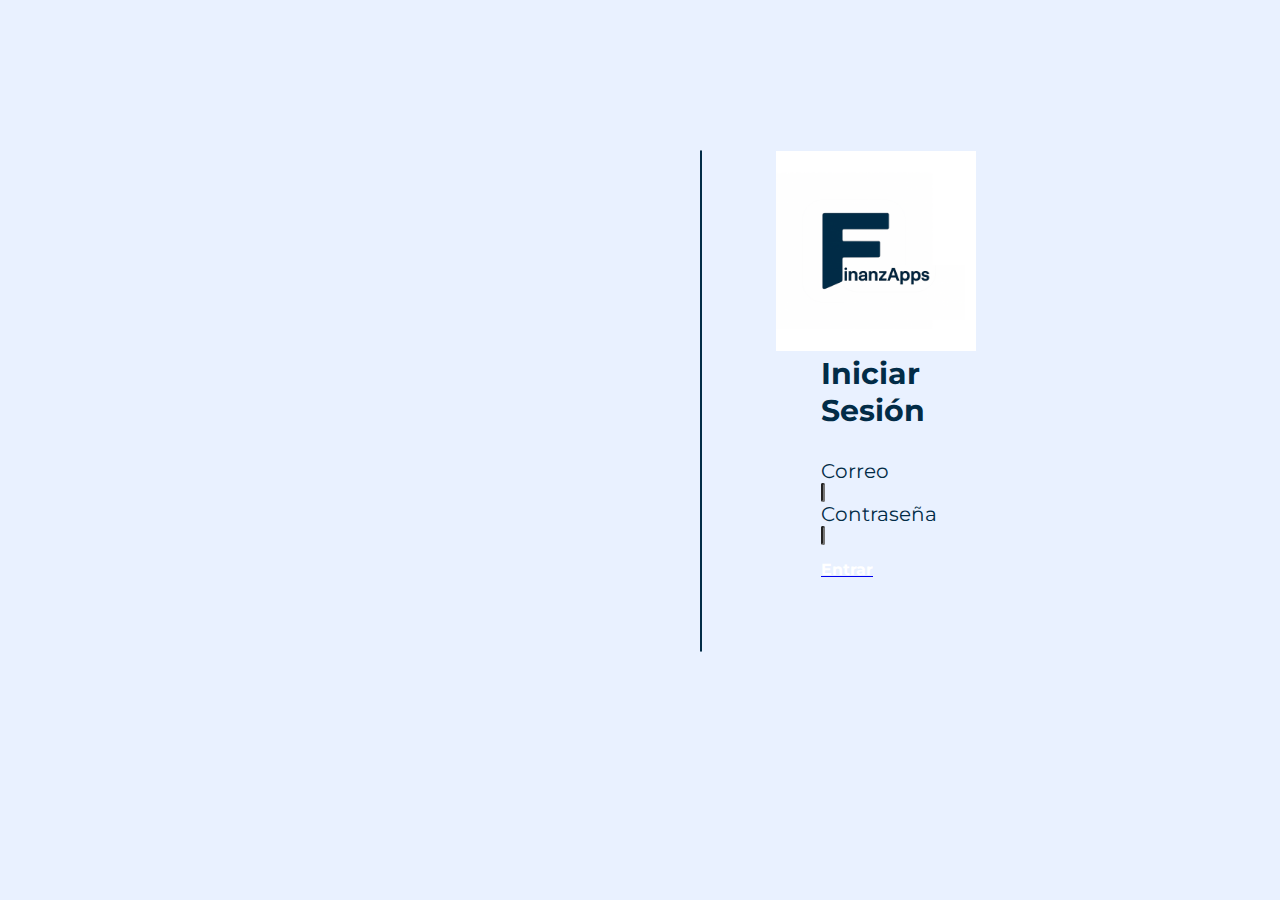
<file: registro.html>
<!DOCTYPE html>
<html lang="en">
<head>
    <meta charset="UTF-8">
    <meta name="viewport" content="width=device-width, initial-scale=1.0">
    <title>FinanzApps</title>
    <link rel="stylesheet" href="style.css">
</head>
<body>
    <div class="formulario">
        <img src="assets/img/app/icono-app.png" alt="icono-app">
    <h2>Iniciar Sesión</h2>
        <form action="">
                    <label for="nombre">
                        <span>Correo</span>
                        <input type="text" id="nombre" placeholder="correo@hotmail.com" required>
                    </label>
                    <label for="contraseña">
                        <span>Contraseña</span>
                        <input type="password" id="contraseña" placeholder="******" required>
                    </label>
        </form>
        <div>
            <a href="./index.html"><h4>Entrar</h4></a>
        </div>
</body>
</html>
</file>
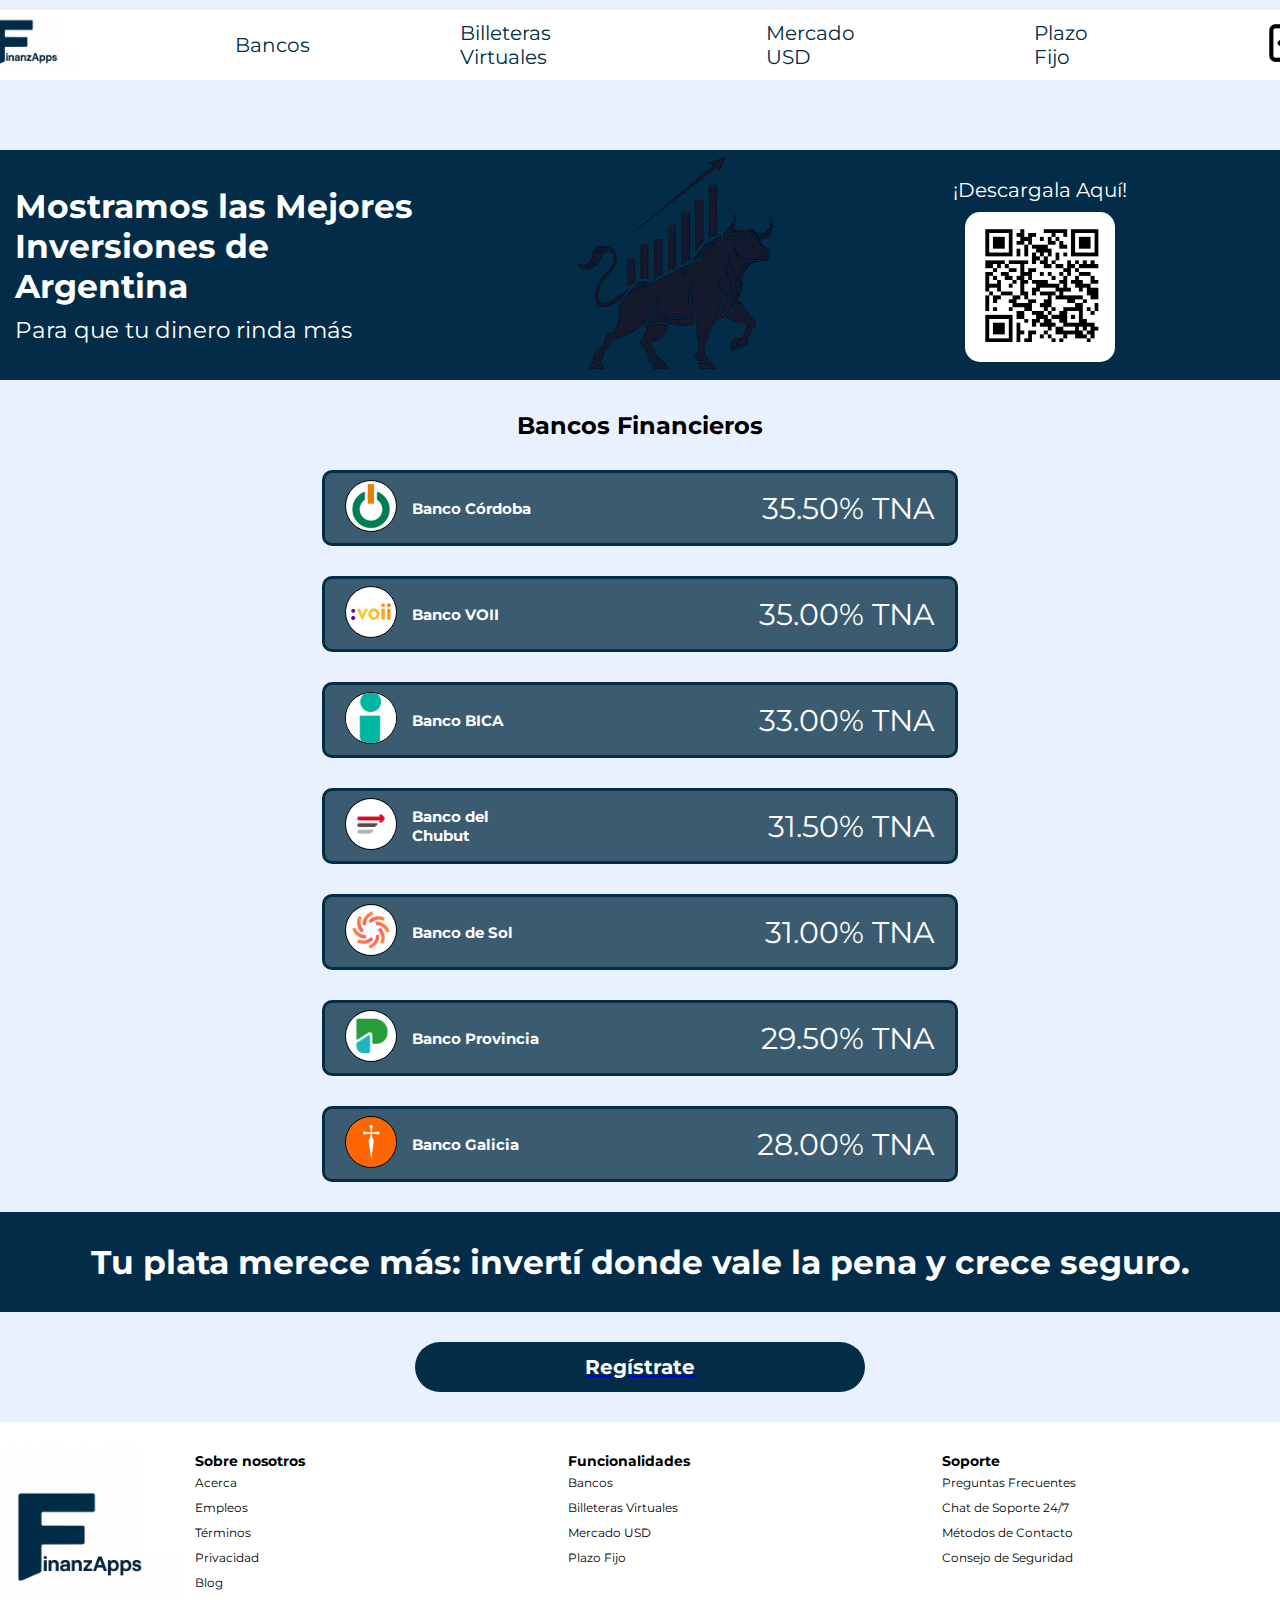
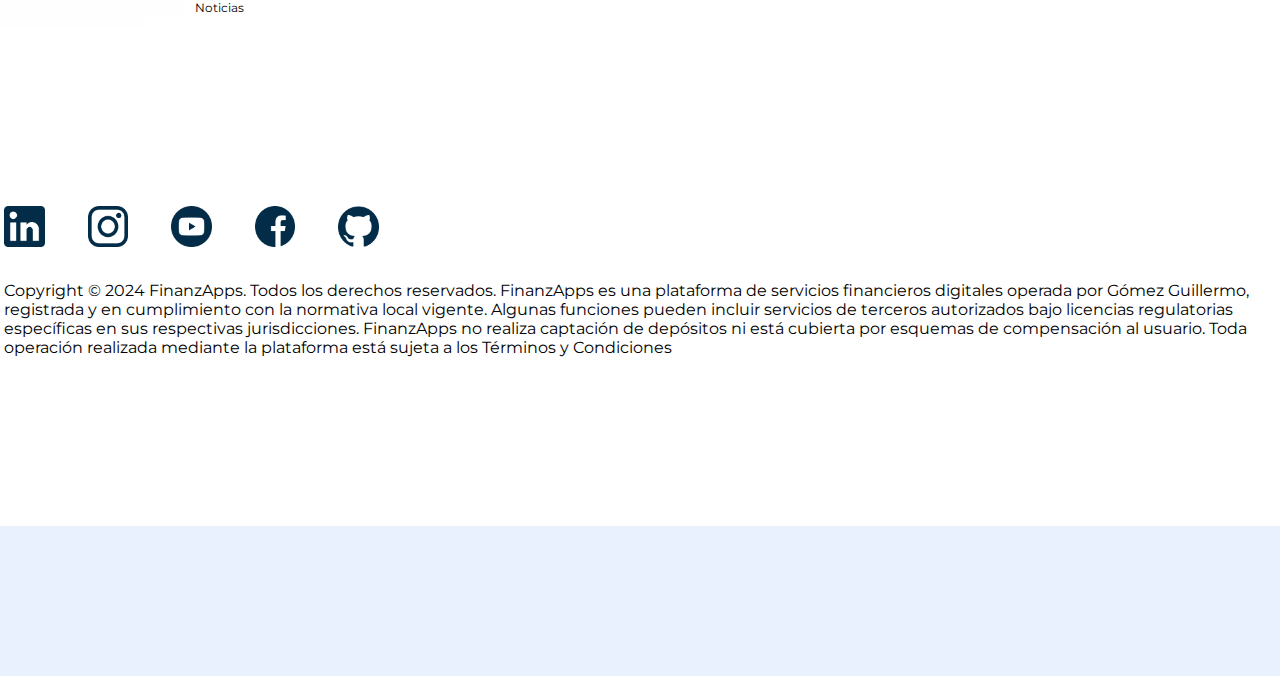
<file: pages/bancos.html>
<!DOCTYPE html>
<html lang="en">
<head>
    <meta charset="UTF-8">
    <meta name="viewport" content="width=device-width, initial-scale=1.0">
    <title>FinanzApps</title>
    <link rel="stylesheet" href="../css/style.css">
</head>
<body>
    <header>
        <section class="menu">
        <nav class="menu">
            <ul>
                 <!-- Otros ítems del menú -->
                <li class="logo">
                    <a href="./index.html">
                    <img src="../assets/img/App/icono-app.png" alt="icono-app">
                    </a>
                </li>
                <li class="hover"><a href="./bancos.html">Bancos</a></li>
                <li class="hover"><a href="./billeteras.html">Billeteras Virtuales</a></li>
                <li class="hover"><a href="./mercado.html">Mercado USD</a></li>
                <li class="hover"><a href="./plazo-fijo.html">Plazo Fijo</a></li>
                <li class="perfil">
                    <a href="./registro.html">
                        <img src="../assets/img/Inicio/iniciar-sesion.webp" alt="puerta">
                    </a>
                </li>
            </ul>
        </nav>
        </section>
    </header>
   <main>
        <section class="uno">
            <div class="inversionesarg">
                <h1 class="titulo">
                Mostramos las Mejores <br>
                Inversiones de Argentina
                </h1>
                <p class="subtitulo">Para que tu dinero rinda más</p>
            </div>
                <img src="../assets/img/Inicio/toro-level.png" class="toro"alt="toro-level">
                <div class="descarga">
                    <p>¡Descargala Aquí!</p>
                    <img src="../assets/img/Qr/codigo-qr.webp" class="qr" alt="qr">
                </div>
        </section>
        <!--Bancos-->

        <h2 class="arreglar">Bancos Financieros</h2>
        <section class="banco">
            <a href="https://www.bancor.com.ar" target="_blank"><img src="../assets/img/1-bancos/banco-cordoba.png" alt="icono-banco"></a>
            <h3>Banco Córdoba</h3>
            <div class="goku">
                <p>35.50% TNA</p>
            </div>
        </section>
        <section class="banco">
            <a href="https://www.voii.com.ar" target="_blank"><img src="../assets/img/1-bancos/banco-voii.png" alt="icono-banco"></a>
            <h3>Banco VOII</h3>
            <div class="goku">
                <p>35.00% TNA</p>
            </div>
        </section>
        <section class="banco">
            <a href="https://cuentaspositivas.bancobica.com.ar/?gad_source=1&gad_campaignid=21858740783&gclid=Cj0KCQjwkILEBhDeARIsAL--pjyklt-O22q7YRdtda3EfRbYIdDqZKAQE5_eIPChQDJ14OkinrBg7kQaAlDbEALw_wcB" target="_blank"><img src="../assets/img/1-bancos/banco-bica.png" alt="icono-banco"></a>
            <h3>Banco BICA</h3>
            <div class="goku">
                <p>33.00% TNA</p>
            </div>
        </section>
        <section class="banco">
            <a href="https://www.bancochubut.com.ar/webinstitucional/" target="_blank"><img src="../assets/img/1-bancos/banco-chubut.png" alt="icono-banco"></a>
            <h3>Banco del Chubut</h3>
            <div class="goku">
                <p>31.50% TNA</p>
            </div>
        </section>
        <section class="banco">
            <a href="https://www.bancodelsol.com" target="_blank"><img src="../assets/img/1-bancos/app-sol.png" alt="icono-banco"></a>
            <h3>Banco de Sol</h3>
            <div class="goku">
                <p>31.00% TNA</p>
            </div>
        </section>
        <section class="banco">
            <a href="https://www.bancoprovincia.com.ar/home/" target="_blank"><img src="../assets/img/1-bancos/banco-provincia.png" alt="icono-banco"></a>
            <h3>Banco Provincia</h3>
            <div class="goku">
                <p>29.50% TNA</p>
            </div>
        </section>
        <section class="banco">
            <a href="https://www.galicia.ar/personas?srsltid=AfmBOoqhijZWU969UGsZoBIu7O0-fc_3At5rNZ-F_3VpYbpgdcGzqeyv" target="_blank"><img src="../assets/img/1-bancos/banco-galicia.jpg" alt="icono-banco"></a>
            <h3>Banco Galicia</h3>
            <div class="goku">
                <p>28.00% TNA</p>
            </div>
        </section>
        <!--Registrate-->
        <div class="quinto">
            <h2>Tu plata merece más: invertí donde vale la pena y crece seguro.</h2>
        </div>
        <div class="sexto">
            <a href="./registro.html"><h4>Regístrate</h4></a>
        </div>
    </main>
    <footer>
    <section class="fin">
    <div class="soporte">
        <a href="./index.html"><img src="../assets/img/App/icono-app.png" alt="icono-app"></a>
        <nav>
            <h3>Sobre nosotros</h3>
            <ul>
                <li>Acerca</li>
                <li>Empleos</li>
                <li>Términos</li>
                <li>Privacidad</li>
                <li>Blog</li>
                <li>Noticias</li>
            </ul>
        </nav>
        <nav>
            <h3>Funcionalidades</h3>
            <ul>
                <li>Bancos</li>
                <li>Billeteras Virtuales</li>
                <li>Mercado USD</li>
                <li>Plazo Fijo</li>
            </ul>
        </nav>
        <nav>
            <h3>Soporte</h3>
            <ul>
                <li>Preguntas Frecuentes</li>
                <li>Chat de Soporte 24/7</li>
                <li>Métodos de Contacto</li>
                <li>Consejo de Seguridad</li>
            </ul>
        </nav>
    </div>
        <div class="redes">
                 <a href="https://www.linkedin.com/in/guillermo-gomez-admin/" target="_blank">
                    <img src="../assets/img/Footer/logotipo-de-linkedin.png" alt="icono-app"></a>
                <a href="https://www.instagram.com/soyguillermogomez/" target="_blank">
                    <img src="../assets/img/Footer/logotipo-de-instagram.png" alt="icono-app"></a>
                <a href="https://www.youtube.com/@zkyblve" target="_blank">
                    <img src="../assets/img/Footer/youtube.png" alt="icono-app"></a>
                <a href="https://www.facebook.com/guillermo.gomez.5245961?locale=es_LA" target="_blank">
                    <img src="../assets/img/Footer/facebook.png" alt="icono-app"></a>
                <a href="https://github.com/IamGuillermoGomez" target="_blank">
                    <img src="../assets/img/Footer/github.png" alt="icono-app"></a>
                <p>
                    Copyright © 2024 FinanzApps. Todos los derechos reservados. FinanzApps es una plataforma de servicios financieros digitales operada por Gómez Guillermo, registrada y en cumplimiento con la normativa local vigente. Algunas funciones pueden incluir servicios de terceros autorizados bajo licencias regulatorias específicas en sus respectivas jurisdicciones. FinanzApps no realiza captación de depósitos ni está cubierta por esquemas de compensación al usuario. Toda operación realizada mediante la plataforma está sujeta a los Términos y Condiciones
                </p>
        </div>
    </section>
    </footer>
</body>
</html>
</file>
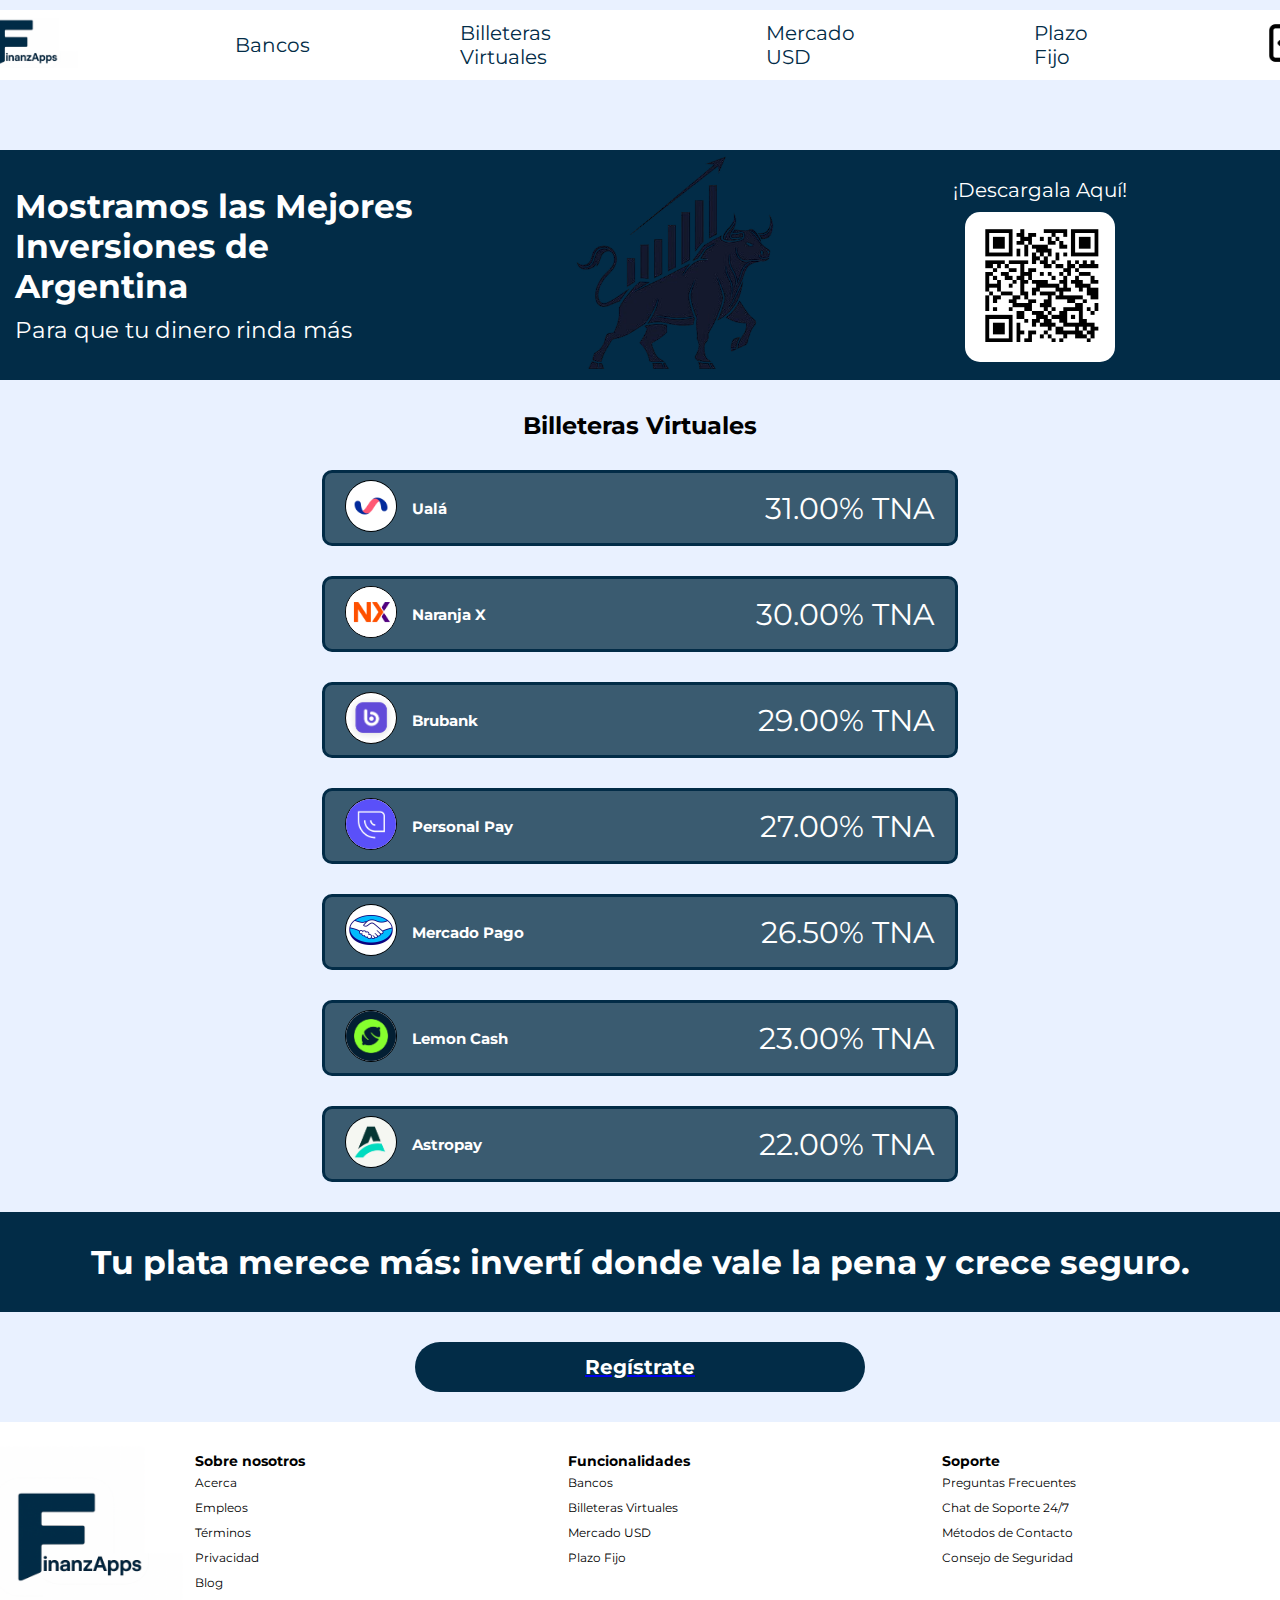
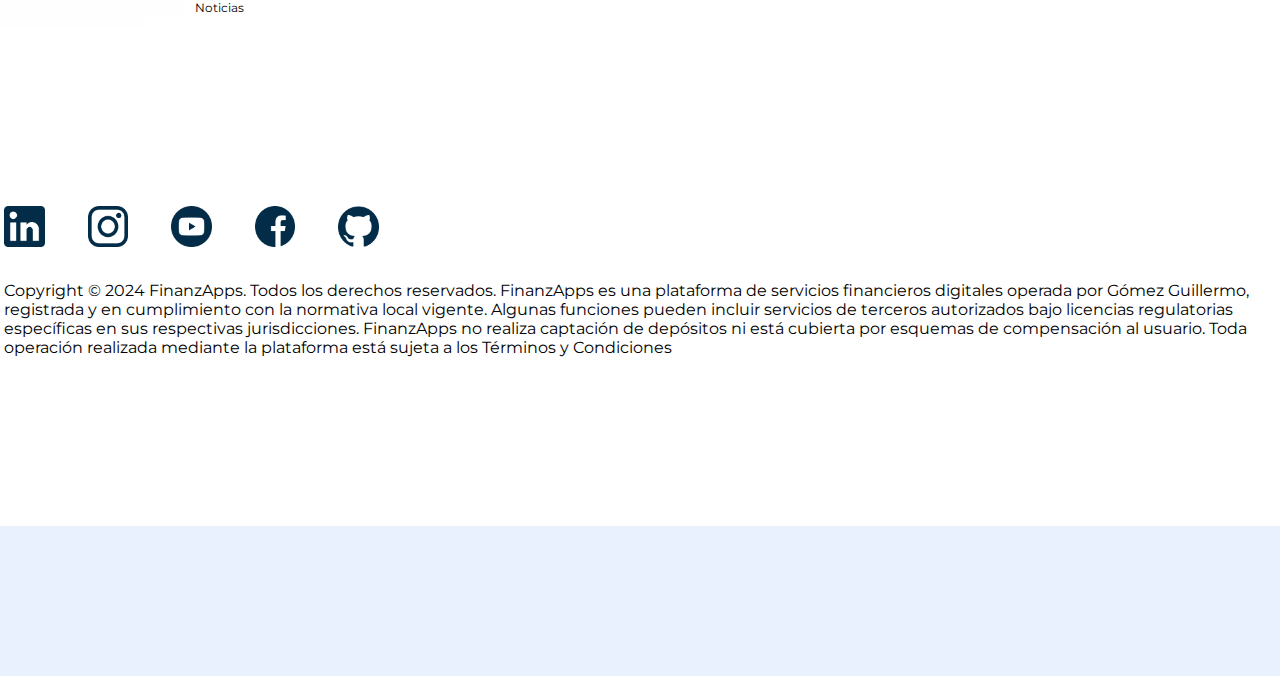
<file: pages/billeteras.html>
<!DOCTYPE html>
<html lang="en">
<head>
    <meta charset="UTF-8">
    <meta name="viewport" content="width=device-width, initial-scale=1.0">
    <title>FinanzApps</title>
    <link rel="stylesheet" href="../css/style.css">
</head>
<body>
    <header>
       <section class="menu">
        <nav class="menu">
            <ul>
                 <!-- Otros ítems del menú -->
                <li class="logo">
                    <a href="./index.html">
                    <img src="../assets/img/App/icono-app.png" alt="icono-app">
                    </a>
                </li>
                <li class="hover"><a href="./bancos.html">Bancos</a></li>
                <li class="hover"><a href="./billeteras.html">Billeteras Virtuales</a></li>
                <li class="hover"><a href="./mercado.html">Mercado USD</a></li>
                <li class="hover"><a href="./plazo-fijo.html">Plazo Fijo</a></li>
                <li class="perfil">
                    <a href="./registro.html">
                        <img src="../assets/img/Inicio/iniciar-sesion.webp" alt="puerta">
                    </a>
                </li>
            </ul>
        </nav>
        </section>
    </header>
    <main>
      <section class="uno">
            <div class="inversionesarg">
                <h1 class="titulo">
                Mostramos las Mejores <br>
                Inversiones de Argentina
                </h1>
                <p class="subtitulo">Para que tu dinero rinda más</p>
            </div>
                <img src="../assets/img/Inicio/toro-level.png" class="toro"alt="toro-level">
                <div class="descarga">
                    <p>¡Descargala Aquí!</p>
                    <img src="../assets/img/Qr/codigo-qr.webp" class="qr" alt="qr">
                </div>
        </section>
        <!--Bancos-->
        <h2 class="arreglar">Billeteras Virtuales</h2>
        <section class="banco">
            <a href="https://www.uala.com.ar" target="_blank"><img src="../assets/img/2-billeteras-virtuales/bv-uala.png" alt="icono-banco"></a>
            <h3>Ualá</h3>
            <div class="goku">
                <p>31.00% TNA</p>
            </div>
        </section>
        <section class="banco">
            <a href="https://www.naranjax.com" target="_blank"><img src="../assets/img/2-billeteras-virtuales/bv-naranjax.png" alt="icono-banco"></a>
            <h3>Naranja X</h3>
            <div class="goku">
                <p>30.00% TNA</p>
            </div>
        </section>
        <section class="banco">
            <a href="https://www.brubank.com" target="_blank"><img src="../assets/img/2-billeteras-virtuales/app-brubank.webp" alt="icono-banco"></a>
            <h3>Brubank</h3>
            <div class="goku">
                <p>29.00% TNA</p>
            </div>
        </section>
        <section class="banco">
            <a href="https://www.personalpay.com.ar" target="_blank"><img src="../assets/img/2-billeteras-virtuales/bv-personalpay.png" alt="icono-banco"></a>
            <h3>Personal Pay</h3>
            <div class="goku">
                <p>27.00% TNA</p>
            </div>
        </section>
        <section class="banco">
            <a href="https://www.mercadopago.com.ar" target="_blank"><img src="../assets/img/2-billeteras-virtuales/bv-mercadopago.jpg" alt="icono-banco"></a>
            <h3>Mercado Pago</h3>
            <div class="goku">
                <p>26.50% TNA</p>
            </div>
        </section>
        <section class="banco">
            <a href="https://lemon.me" target="_blank"><img src="../assets/img/2-billeteras-virtuales/bv-lemoncash.png" alt="icono-banco"></a>
            <h3>Lemon Cash</h3>
            <div class="goku">
                <p>23.00% TNA</p>
            </div>
        </section>
        <section class="banco">
            <a href="https://www.astropay.com/es?gad_source=1&gad_campaignid=21762653730&gclid=Cj0KCQjwkILEBhDeARIsAL--pjz4YHZaQPtR5Z_rrTRUkg2QC9O5YNMdznL68BPwbB2cuTOFkxopgFgaAq-QEALw_wcB" target="_blank"><img src="../assets/img/2-billeteras-virtuales/bv-astropay.png" alt="icono-banco"></a>
            <h3>Astropay</h3>
            <div class="goku">
                <p>22.00% TNA</p>
            </div>
        </section>
        <!--Registrate-->
        <div class="quinto">
            <h2>Tu plata merece más: invertí donde vale la pena y crece seguro.</h2>
        </div>
        <div class="sexto">
            <a href="./registro.html"><h4>Regístrate</h4></a>
        </div>
    </main>
    <footer>
    <section class="fin">
    <div class="soporte">
        <a href="./index.html"><img src="../assets/img/App/icono-app.png" alt="icono-app"></a>
        <nav>
            <h3>Sobre nosotros</h3>
            <ul>
                <li>Acerca</li>
                <li>Empleos</li>
                <li>Términos</li>
                <li>Privacidad</li>
                <li>Blog</li>
                <li>Noticias</li>
            </ul>
        </nav>
        <nav>
            <h3>Funcionalidades</h3>
            <ul>
                <li>Bancos</li>
                <li>Billeteras Virtuales</li>
                <li>Mercado USD</li>
                <li>Plazo Fijo</li>
            </ul>
        </nav>
        <nav>
            <h3>Soporte</h3>
            <ul>
                <li>Preguntas Frecuentes</li>
                <li>Chat de Soporte 24/7</li>
                <li>Métodos de Contacto</li>
                <li>Consejo de Seguridad</li>
            </ul>
        </nav>
    </div>
        <div class="redes">
                 <a href="https://www.linkedin.com/in/guillermo-gomez-admin/" target="_blank">
                    <img src="../assets/img/Footer/logotipo-de-linkedin.png" alt="icono-app"></a>
                <a href="https://www.instagram.com/soyguillermogomez/" target="_blank">
                    <img src="../assets/img/Footer/logotipo-de-instagram.png" alt="icono-app"></a>
                <a href="https://www.youtube.com/@zkyblve" target="_blank">
                    <img src="../assets/img/Footer/youtube.png" alt="icono-app"></a>
                <a href="https://www.facebook.com/guillermo.gomez.5245961?locale=es_LA" target="_blank">
                    <img src="../assets/img/Footer/facebook.png" alt="icono-app"></a>
                <a href="https://github.com/IamGuillermoGomez" target="_blank">
                    <img src="../assets/img/Footer/github.png" alt="icono-app"></a>
                <p>
                    Copyright © 2024 FinanzApps. Todos los derechos reservados. FinanzApps es una plataforma de servicios financieros digitales operada por Gómez Guillermo, registrada y en cumplimiento con la normativa local vigente. Algunas funciones pueden incluir servicios de terceros autorizados bajo licencias regulatorias específicas en sus respectivas jurisdicciones. FinanzApps no realiza captación de depósitos ni está cubierta por esquemas de compensación al usuario. Toda operación realizada mediante la plataforma está sujeta a los Términos y Condiciones
                </p>
        </div>
    </section>
    </footer>
</body>
</html>
</file>
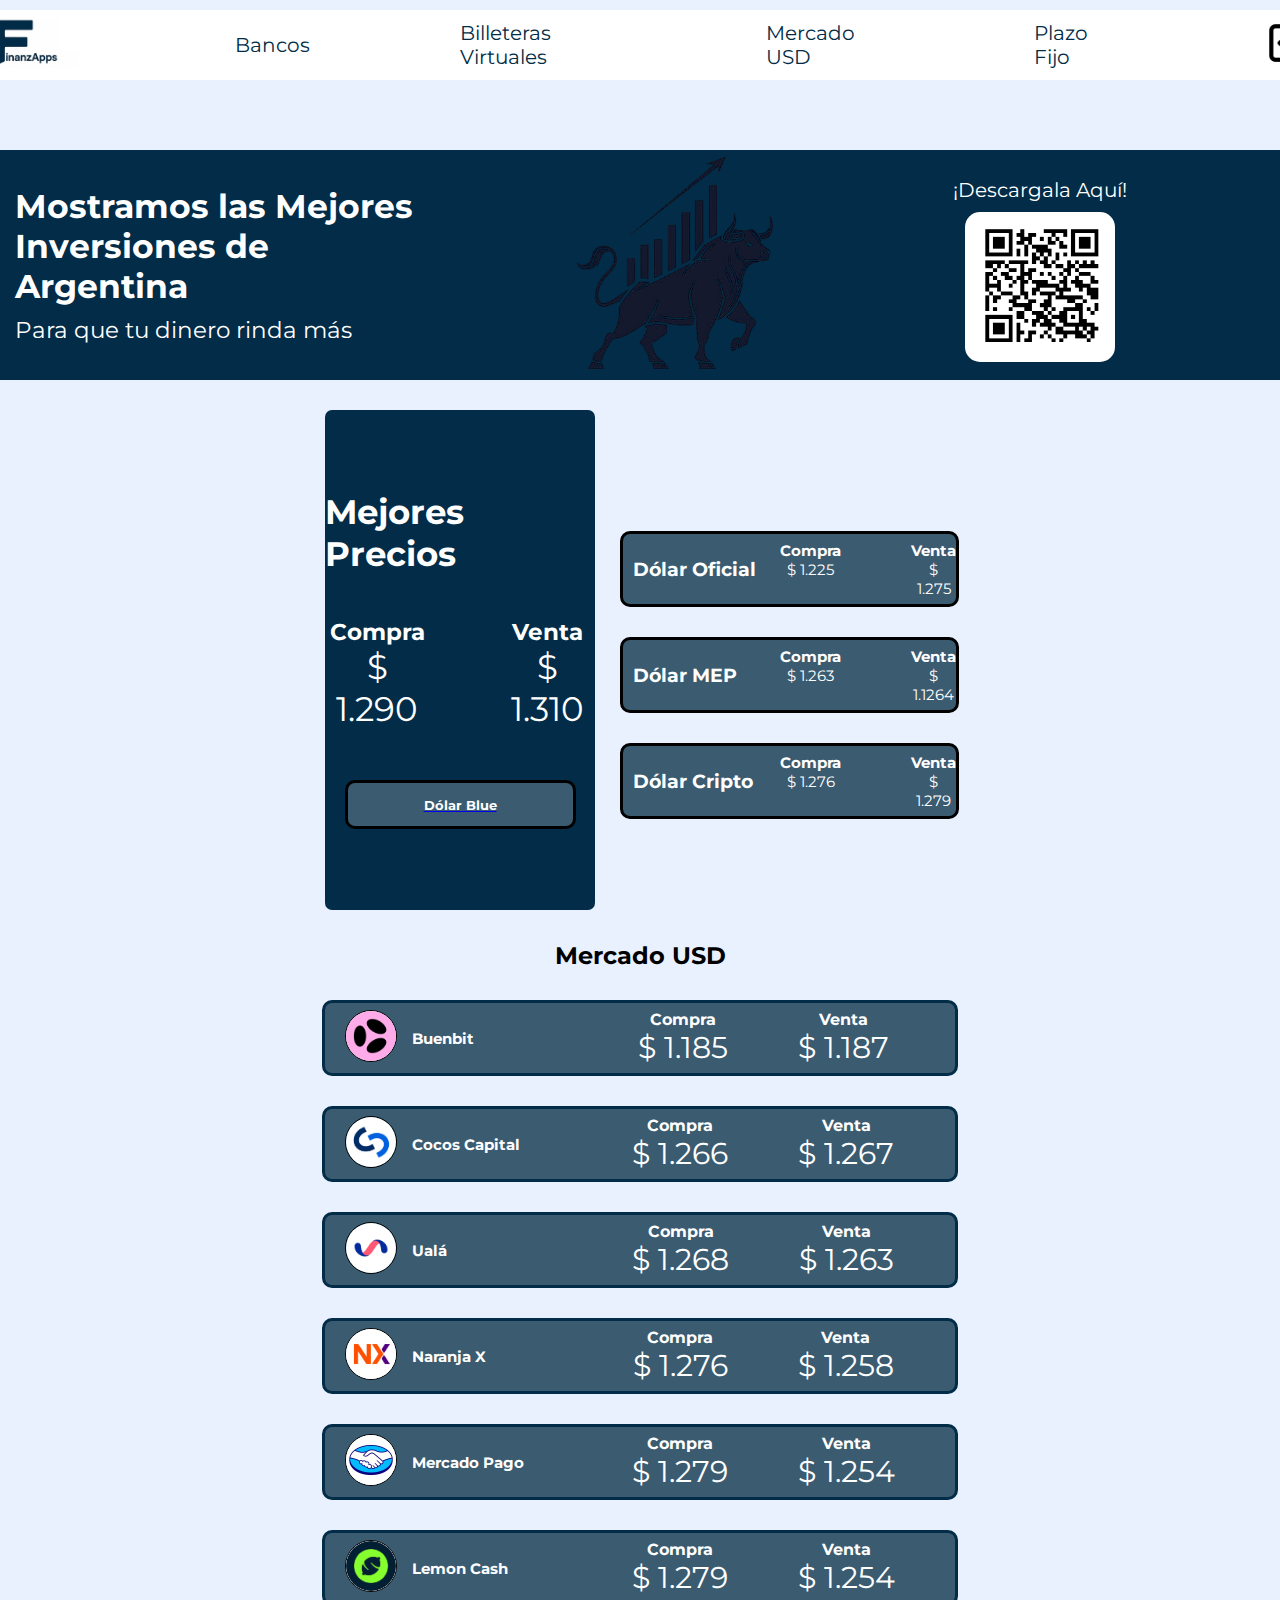
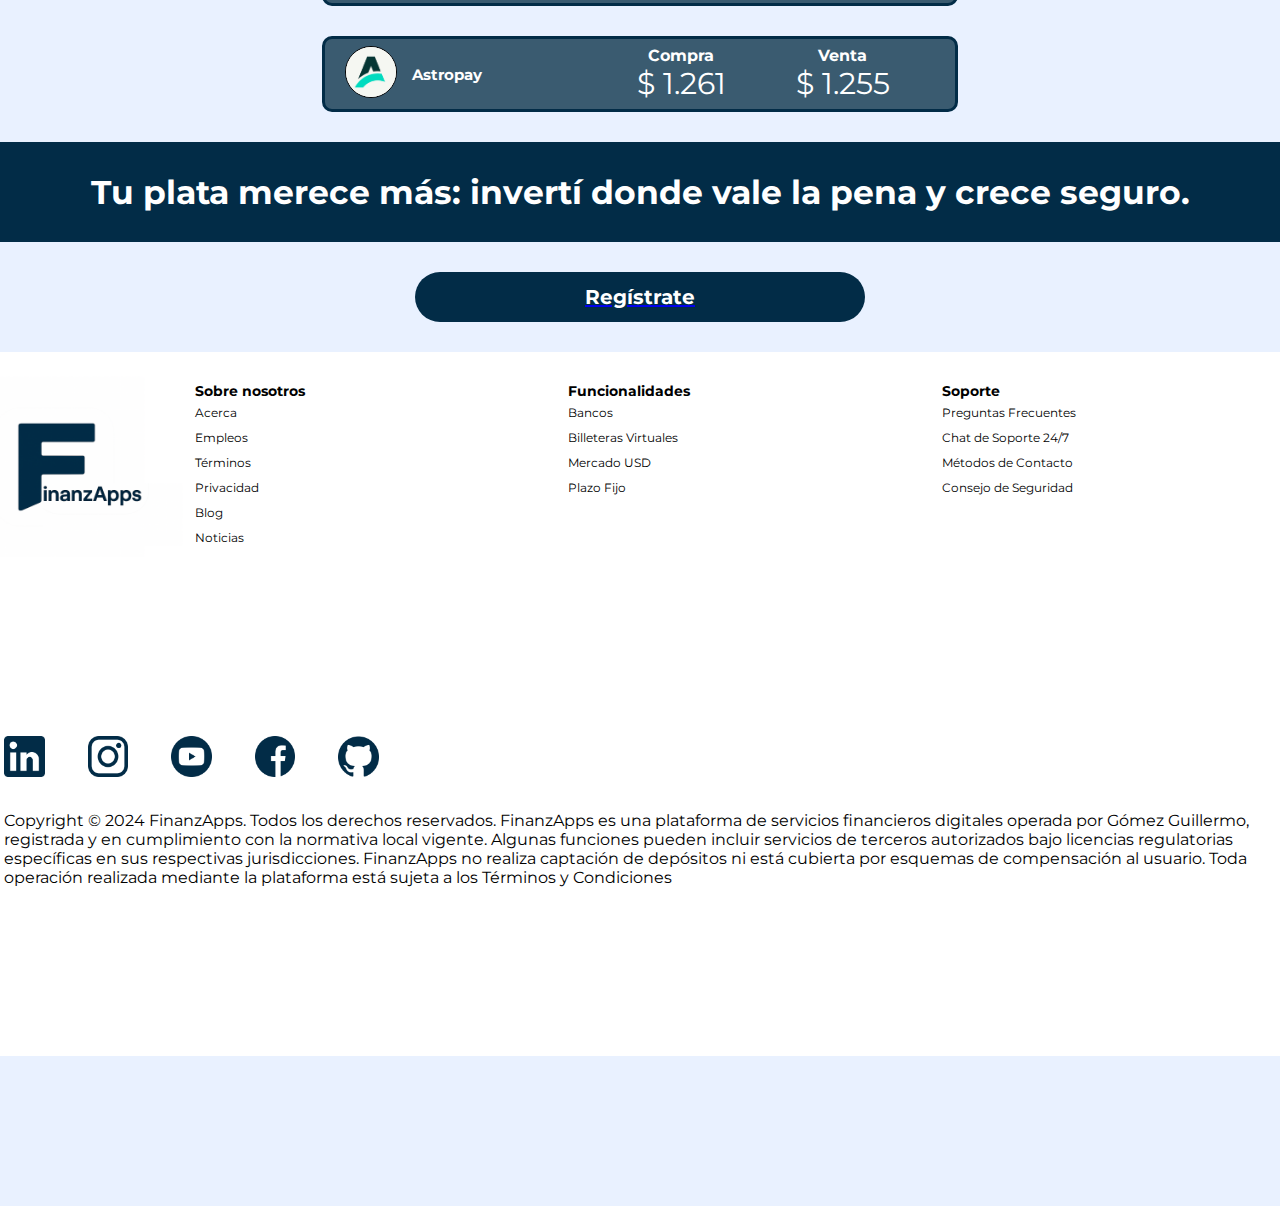
<file: pages/mercado.html>
<!DOCTYPE html>
<html lang="en">
<head>
    <meta charset="UTF-8">
    <meta name="viewport" content="width=device-width, initial-scale=1.0">
    <title>FinanzApps</title>
    <link rel="stylesheet" href="../css/style.css">
</head>
<body>
    <header>
        <section class="menu">
        <nav class="menu">
            <ul>
                 <!-- Otros ítems del menú -->
                <li class="logo">
                    <a href="./index.html">
                    <img src="../assets/img/App/icono-app.png" alt="icono-app">
                    </a>
                </li>
                <li class="hover"><a href="./bancos.html">Bancos</a></li>
                <li class="hover"><a href="./billeteras.html">Billeteras Virtuales</a></li>
                <li class="hover"><a href="./mercado.html">Mercado USD</a></li>
                <li class="hover"><a href="./plazo-fijo.html">Plazo Fijo</a></li>
                <li class="perfil">
                    <a href="./registro.html">
                        <img src="../assets/img/Inicio/iniciar-sesion.webp" alt="puerta">
                    </a>
                </li>
            </ul>
        </nav>
        </section>
    </header>
    <main>
       <section class="uno">
            <div class="inversionesarg">
                <h1 class="titulo">
                Mostramos las Mejores <br>
                Inversiones de Argentina
                </h1>
                <p class="subtitulo">Para que tu dinero rinda más</p>
            </div>
                <img src="../assets/img/Inicio/toro-level.png" class="toro"alt="toro-level">
                <div class="descarga">
                    <p>¡Descargala Aquí!</p>
                    <img src="../assets/img/Qr/codigo-qr.webp" class="qr" alt="qr">
                </div>
        </section>
        <!--Dolar Hoy-->
        <section class="precios">
            <div class="dolar">
                <h3>Mejores Precios</h3>
                <div class="dinero">
                    <div class="compra">
                        <h4>Compra</h4>
                        <p>$ 1.290</p>
                    </div>
                    <div class="venta">
                        <h4>Venta</h4>
                        <p>$ 1.310</p>
                    </div>
                 </div>  
                <a href="https://dolarhoy.com" target="_blank"><h5>Dólar Blue</h5></a>
            </div>
            <div class="hoy">
                <div class="mep">
                        <h3>Dólar Oficial</h3>
                            <div class="usd">
                                <div class="compra">
                                    <h4>Compra</h4>
                                    <p>$ 1.225</p>
                                </div>
                                <div class="venta">
                                    <h4>Venta</h4>
                                    <p>$ 1.275</p>
                                </div>
                            </div>
                    </div>
                    <div class="mep">
                        <h3>Dólar MEP</h3>
                            <div class="usd">
                                <div class="compra">
                                    <h4>Compra</h4>
                                    <p>$ 1.263</p>
                                </div>
                                <div class="venta">
                                    <h4>Venta</h4>
                                    <p>$ 1.1264</p>
                                </div>
                            </div>
                    </div>
                        <div class="mep">
                            <h3>Dólar Cripto</h3>
                                <div class="usd">
                                    <div class="compra">
                                        <h4>Compra</h4>
                                        <p>$ 1.276</p>
                                    </div>
                                    <div class="venta">
                                        <h4>Venta</h4>
                                        <p>$ 1.279</p>
                                    </div>
                                </div>
                        </div>
            </div>
        </section>
        <!--Bancos-->
       <h2 class="arreglar">Mercado USD</h2>
        <div class="banco">
            <a href="https://buenbit.com" target="_blank"> <img src="../assets/img/3-mercado-usd/app-buenbit.png" alt="icono-banco"></a>
            <h3>Buenbit</h3>
            <div class="usd">
                <div class="compra">
                    <h4>Compra</h4>
                    <p>$ 1.185</p>
                </div>
                <div class="venta">
                    <h4>Venta</h4>
                    <p>$ 1.187</p>
                </div>
            </div>
        </div>
        <div class="banco">
            <a href="https://cocos.capital/?gad_source=1&gad_campaignid=20977019754&gclid=Cj0KCQjwkILEBhDeARIsAL--pjwNJpqF48m-jENvgEaWRwHmoWB5KmOTbJ5YnQTX2bBFV6M3a3Q2puoaAkfsEALw_wcB" target="_blank"><img src="../assets/img/3-mercado-usd/app-cocoscapital.jpg" alt="icono-banco"></a>
            <h3>Cocos Capital</h3>
            <div class="usd">
                <div class="compra">
                    <h4>Compra</h4>
                    <p>$ 1.266</p>
                </div>
                <div class="venta">
                    <h4>Venta</h4>
                    <p>$ 1.267</p>
                </div>
            </div>
        </div>
        <div class="banco">
            <a href="https://www.uala.com.ar" target="_blank"><img src="../assets/img/3-mercado-usd/bv-uala.png" alt="icono-banco"></a>
            <h3>Ualá</h3>
            <div class="usd">
                <div class="compra">
                    <h4>Compra</h4>
                    <p>$ 1.268</p>
                </div>
                <div class="venta">
                    <h4>Venta</h4>
                    <p>$ 1.263</p>
                </div>
            </div>
        </div>
        <div class="banco">
            <a href="https://www.naranjax.com" target="_blank"><img src="../assets/img/3-mercado-usd/bv-naranjax.png" alt="icono-banco"></a>
            <h3>Naranja X</h3>
            <div class="usd">
                <div class="compra">
                    <h4>Compra</h4>
                    <p>$ 1.276</p>
                </div>
                <div class="venta">
                    <h4>Venta</h4>
                    <p>$ 1.258</p>
                </div>
            </div>
        </div>
        <div class="banco">
            <a href="https://www.mercadopago.com.ar" target="_blank"><img src="../assets/img/3-mercado-usd/bv-mercadopago.jpg" alt="icono-banco"></a>
            <h3>Mercado Pago</h3>
            <div class="usd">
                <div class="compra">
                    <h4>Compra</h4>
                    <p>$ 1.279</p>
                </div>
                <div class="venta">
                    <h4>Venta</h4>
                    <p>$ 1.254</p>
                </div>
            </div>
        </div>
        <div class="banco">
            <a href="https://lemon.me" target="_blank"><img src="../assets/img/3-mercado-usd/bv-lemoncash.png" alt="icono-banco"></a>
            <h3>Lemon Cash</h3>
            <div class="usd">
                <div class="compra">
                    <h4>Compra</h4>
                    <p>$ 1.279</p>
                </div>
                <div class="venta">
                    <h4>Venta</h4>
                    <p>$ 1.254</p>
                </div>
            </div>
        </div>
        <div class="banco">
            <a href="https://www.astropay.com/es?gad_source=1&gad_campaignid=21762653730&gclid=Cj0KCQjwkILEBhDeARIsAL--pjz4YHZaQPtR5Z_rrTRUkg2QC9O5YNMdznL68BPwbB2cuTOFkxopgFgaAq-QEALw_wcB" target="_blank"><img src="../assets/img/3-mercado-usd/bv-astropay.png" alt="icono-banco"></a>
            <h3>Astropay</h3>
            <div class="usd">
                <div class="compra">
                    <h4>Compra</h4>
                    <p>$ 1.261</p>
                </div>
                <div class="venta">
                    <h4>Venta</h4>
                    <p>$ 1.255</p>
                </div>
            </div>
        </div>
        <!--Registrate-->
        <div class="quinto">
            <h2>Tu plata merece más: invertí donde vale la pena y crece seguro.</h2>
        </div>
        <div class="sexto">
            <a href="./registro.html"><h4>Regístrate</h4></a>
        </div>
    </main>
    <footer>
    <div class="fin">
    <div class="soporte">
        <a href="./index.html"><img src="../assets/img/App/icono-app.png" alt="icono-app"></a>
        <nav>
            <h3>Sobre nosotros</h3>
            <ul>
                <li>Acerca</li>
                <li>Empleos</li>
                <li>Términos</li>
                <li>Privacidad</li>
                <li>Blog</li>
                <li>Noticias</li>
            </ul>
        </nav>
        <nav>
            <h3>Funcionalidades</h3>
            <ul>
                <li>Bancos</li>
                <li>Billeteras Virtuales</li>
                <li>Mercado USD</li>
                <li>Plazo Fijo</li>
            </ul>
        </nav>
        <nav>
            <h3>Soporte</h3>
            <ul>
                <li>Preguntas Frecuentes</li>
                <li>Chat de Soporte 24/7</li>
                <li>Métodos de Contacto</li>
                <li>Consejo de Seguridad</li>
            </ul>
        </nav>
    </div>
        <div class="redes">
                 <a href="https://www.linkedin.com/in/guillermo-gomez-admin/" target="_blank">
                    <img src="../assets/img/Footer/logotipo-de-linkedin.png" alt="icono-app"></a>
                <a href="https://www.instagram.com/soyguillermogomez/" target="_blank">
                    <img src="../assets/img/Footer/logotipo-de-instagram.png" alt="icono-app"></a>
                <a href="https://www.youtube.com/@zkyblve" target="_blank">
                    <img src="../assets/img/Footer/youtube.png" alt="icono-app"></a>
                <a href="https://www.facebook.com/guillermo.gomez.5245961?locale=es_LA" target="_blank">
                    <img src="../assets/img/Footer/facebook.png" alt="icono-app"></a>
                <a href="https://github.com/IamGuillermoGomez" target="_blank">
                    <img src="../assets/img/Footer/github.png" alt="icono-app"></a>
                <p>
                    Copyright © 2024 FinanzApps. Todos los derechos reservados. FinanzApps es una plataforma de servicios financieros digitales operada por Gómez Guillermo, registrada y en cumplimiento con la normativa local vigente. Algunas funciones pueden incluir servicios de terceros autorizados bajo licencias regulatorias específicas en sus respectivas jurisdicciones. FinanzApps no realiza captación de depósitos ni está cubierta por esquemas de compensación al usuario. Toda operación realizada mediante la plataforma está sujeta a los Términos y Condiciones
                </p>
        </div>
    </div>
    </footer>
</body>
</html>
</file>
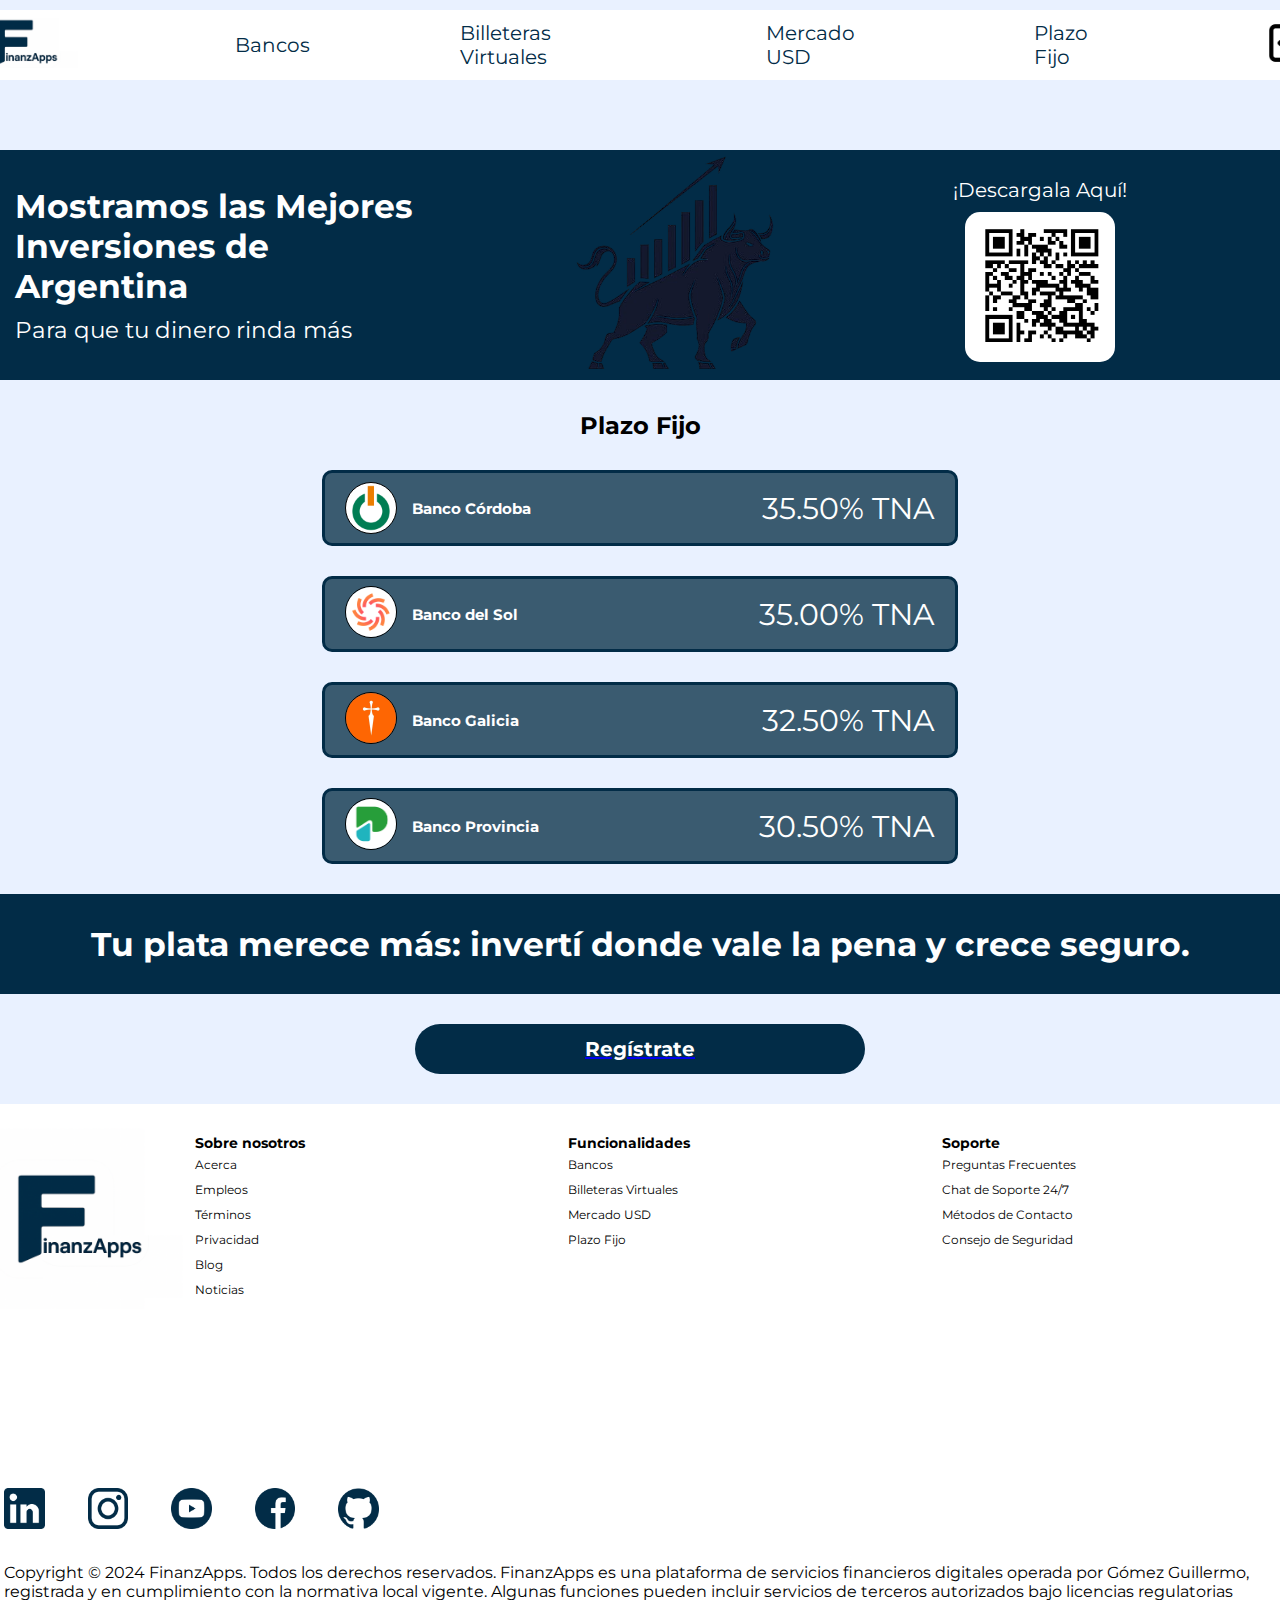
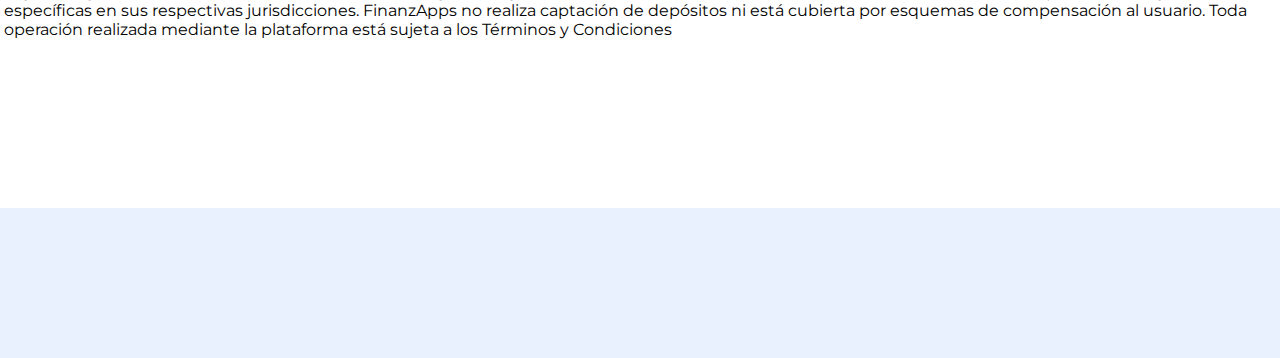
<file: pages/plazo-fijo.html>
<!DOCTYPE html>
<html lang="en">

<head>
    <meta charset="UTF-8">
    <meta name="viewport" content="width=device-width, initial-scale=1.0">
    <title>FinanzApps</title>
    <link rel="stylesheet" href="../css/style.css">
</head>

<body>
    <header>
       <section class="menu">
        <nav class="menu">
            <ul>
                 <!-- Otros ítems del menú -->
                <li class="logo">
                    <a href="./index.html">
                    <img src="../assets/img/App/icono-app.png" alt="icono-app">
                    </a>
                </li>
                <li class="hover"><a href="./bancos.html">Bancos</a></li>
                <li class="hover"><a href="./billeteras.html">Billeteras Virtuales</a></li>
                <li class="hover"><a href="./mercado.html">Mercado USD</a></li>
                <li class="hover"><a href="./plazo-fijo.html">Plazo Fijo</a></li>
                <li class="perfil">
                    <a href="./registro.html">
                        <img src="../assets/img/Inicio/iniciar-sesion.webp" alt="puerta">
                    </a>
                </li>
            </ul>
        </nav>
        </section>
    </header>
    <main>
        <section class="uno">
            <div class="inversionesarg">
                <h1 class="titulo">
                Mostramos las Mejores <br>
                Inversiones de Argentina
                </h1>
                <p class="subtitulo">Para que tu dinero rinda más</p>
            </div>
                <img src="../assets/img/Inicio/toro-level.png" class="toro"alt="toro-level">
                <div class="descarga">
                    <p>¡Descargala Aquí!</p>
                    <img src="../assets/img/Qr/codigo-qr.webp" class="qr" alt="qr">
                </div>
        </section>
        <!--Bancos-->
        <h2 class="arreglar">Plazo Fijo</h2>
        <section class="banco">
            <a href="https://www.bancor.com.ar" target="_blank"></a>
            <img src="../assets/img/1-bancos/banco-cordoba.png" alt="icono-banco">
            <h3>Banco Córdoba</h3>
            <div class="goku">
                <p>35.50% TNA</p>
            </div>
        </section>
        <section class="banco">
            <a href="https://www.bancodelsol.com/?gad_source=1&gad_campaignid=11135102631&gclid=Cj0KCQjwkILEBhDeARIsAL--pjzzVLAGrHmc3eHvC2N0QcqNSHjBTtIdsZqP6Uy1EFULnVqCfVAH7-IaAj0HEALw_wcB" target="_blank"><img src="../assets/img/4-Plazo-Fijo/app-sol.png" alt="icono-banco"></a>
            <h3>Banco del Sol</h3>
            <div class="goku">
                <p>35.00% TNA</p>
            </div>
        </section>
        <section class="banco">
            <a href="https://www.galicia.ar/personas?srsltid=AfmBOopgxb1R7RqA1JtqykOJt7nc2mQWRe67W8-3fPiypVkMsZoVZ2AT" target="_blank"><img src="../assets/img/4-Plazo-Fijo/banco-galicia.jpg" alt="icono-banco"></a>
            <h3>Banco Galicia</h3>
            <div class="goku">
                <p>32.50% TNA</p>
            </div>
        </section>
        <section class="banco">
            <a href="https://www.bancoprovincia.com.ar/home/" target="_blank"><img src="../assets/img/4-Plazo-Fijo/banco-provincia.png" alt="icono-banco"></a>
            <h3>Banco Provincia</h3>
            <div class="goku">
                <p>30.50% TNA</p>
            </div>
        </section>
        <!--Registrate-->
        <div class="quinto">
            <h2>Tu plata merece más: invertí donde vale la pena y crece seguro.</h2>
        </div>
        <div class="sexto">
            <a href="./registro.html">
                <h4>Regístrate</h4>
            </a>
        </div>
    </main>
    <footer>
        <section class="fin">
            <div class="soporte">
                <a href="./index.html"><img src="../assets/img/App/icono-app.png" alt="icono-app"></a>
                <nav>
                    <h3>Sobre nosotros</h3>
                    <ul>
                        <li>Acerca</li>
                        <li>Empleos</li>
                        <li>Términos</li>
                        <li>Privacidad</li>
                        <li>Blog</li>
                        <li>Noticias</li>
                    </ul>
                </nav>
                <nav>
                    <h3>Funcionalidades</h3>
                    <ul>
                        <li>Bancos</li>
                        <li>Billeteras Virtuales</li>
                        <li>Mercado USD</li>
                        <li>Plazo Fijo</li>
                    </ul>
                </nav>
                <nav>
                    <h3>Soporte</h3>
                    <ul>
                        <li>Preguntas Frecuentes</li>
                        <li>Chat de Soporte 24/7</li>
                        <li>Métodos de Contacto</li>
                        <li>Consejo de Seguridad</li>
                    </ul>
                </nav>
            </div>
            <div class="redes">
                <a href="https://www.linkedin.com/in/guillermo-gomez-admin/" target="_blank">
                    <img src="../assets/img/Footer/logotipo-de-linkedin.png" alt="icono-app"></a>
                <a href="https://www.instagram.com/soyguillermogomez/" target="_blank">
                    <img src="../assets/img/Footer/logotipo-de-instagram.png" alt="icono-app"></a>
                <a href="https://www.youtube.com/@zkyblve" target="_blank">
                    <img src="../assets/img/Footer/youtube.png" alt="icono-app"></a>
                <a href="https://www.facebook.com/guillermo.gomez.5245961?locale=es_LA" target="_blank">
                    <img src="../assets/img/Footer/facebook.png" alt="icono-app"></a>
                <a href="https://github.com/IamGuillermoGomez" target="_blank">
                    <img src="../assets/img/Footer/github.png" alt="icono-app"></a>
                <p>
                    Copyright © 2024 FinanzApps. Todos los derechos reservados. FinanzApps es una plataforma de
                    servicios financieros digitales operada por Gómez Guillermo, registrada y en cumplimiento con la
                    normativa local vigente. Algunas funciones pueden incluir servicios de terceros autorizados bajo
                    licencias regulatorias específicas en sus respectivas jurisdicciones. FinanzApps no realiza
                    captación de depósitos ni está cubierta por esquemas de compensación al usuario. Toda operación
                    realizada mediante la plataforma está sujeta a los Términos y Condiciones
                </p>
            </div>
        </section>
    </footer>
</body>

</html>
</file>
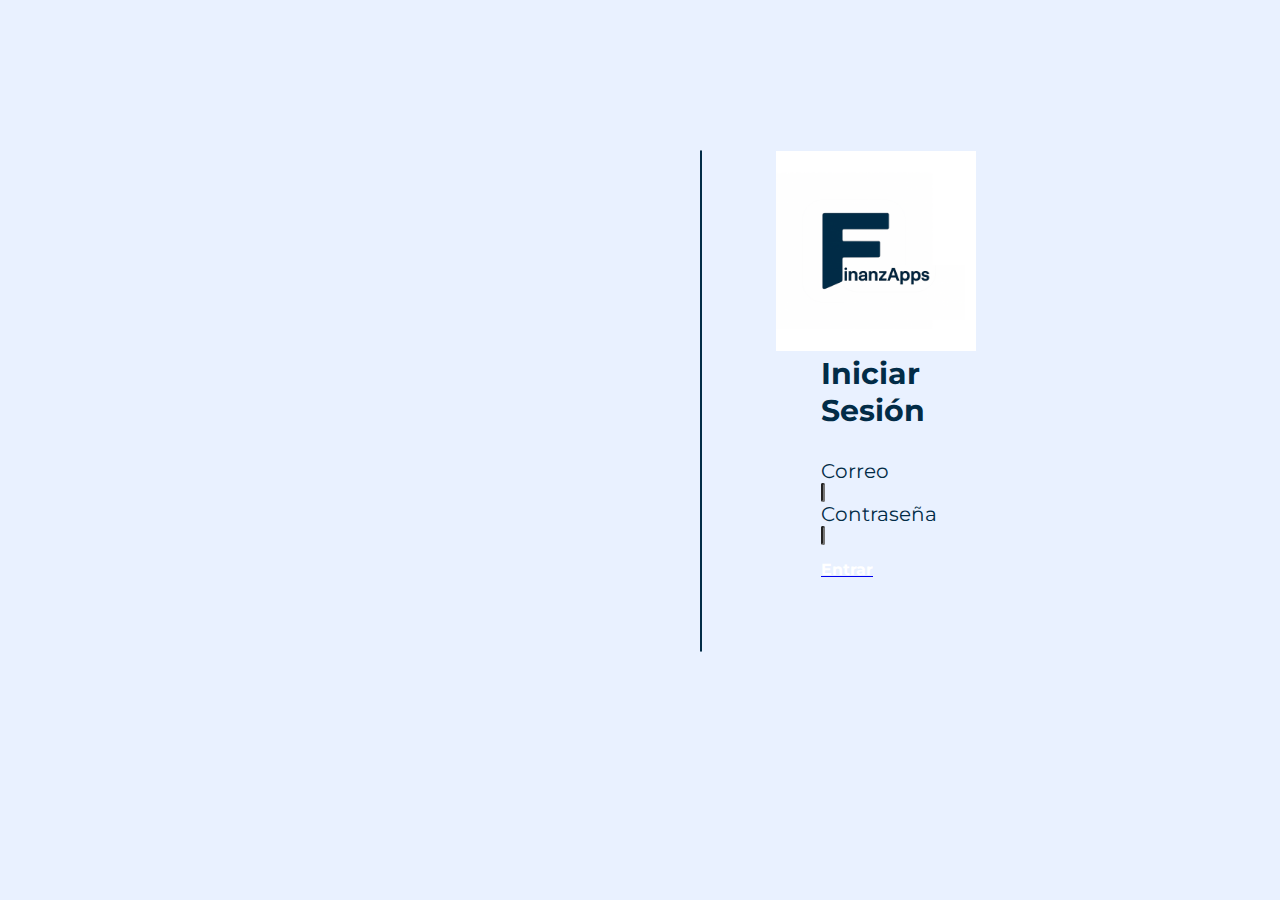
<file: pages/registro.html>
<!DOCTYPE html>
<html lang="en">
<head>
    <meta charset="UTF-8">
    <meta name="viewport" content="width=device-width, initial-scale=1.0">
    <title>FinanzApps</title>
    <link rel="stylesheet" href="../css/style.css">
</head>
<body>
    <div class="formulario">
        <img src="../assets/img/App/icono-app.png" alt="icono-app">
    <h2>Iniciar Sesión</h2>
        <form action="">
                    <label for="nombre">
                        <span>Correo</span>
                        <input type="text" id="nombre" placeholder="correo@hotmail.com" required>
                    </label>
                    <label for="contraseña">
                        <span>Contraseña</span>
                        <input type="password" id="contraseña" placeholder="******" required>
                    </label>
        </form>
        <div>
            <a href="./index.html"><h4>Entrar</h4></a>
        </div>
</body>
</html>
</file>
<file: style.css>
@import url('https://fonts.googleapis.com/css2?family=Montserrat:ital,wght@0,100..900;1,100..900&family=Poppins:ital,wght@0,100;0,200;0,300;0,400;0,500;0,600;0,700;0,800;0,900;1,100;1,200;1,300;1,400;1,500;1,600;1,700;1,800;1,900&display=swap');

*{
    margin: 0;
    padding: 0;
}

body{
    font-family: "Montserrat", sans-serif;
    background-color: #E9F1FF;
}

/*Header*/
.menu{
    display: flex;
    justify-content: center;    
    height: 100px;
    width: auto;
}
.menu ul{
    background-color: rgb(255, 255, 255);
    border-radius: 25px;
    height: 70px;
    width: 150vh;
    position: fixed;
    top: 10px;
    list-style: none;
    display: flex;
    justify-content: center;
    align-items: center;
    gap: 150px;
}
.menu ul li a{
    color: #022C47;
    text-decoration: none;
    font-size: 20px;
}
.hover a:hover{ 
    background-color: #022C47;
    border-radius: 7px; 
    color: #ffffff; 
}
.logo img{
    width: 120px;
    height: 50px;
    object-fit: cover;
}
.perfil img{
    width: 50px;
    height: 50px;
    object-fit: cover;
}

/*Main*/

main{        
    width: auto;
    height: 100%; 
    display: flex;
    flex-direction: column;
}

/*Primer Titulo*/
.uno{
    display: grid;
    grid-template-columns: repeat(3, 1fr);
    grid-template-rows: repeat(2, 1fr);
    grid-template-areas: 
        "titulo toro qr"
        "subtitulo toro qr"
    ;
    background-color: #022C47;
    border-radius: 25px;
    width: 150vh;
    height: 230px;
    margin-top: 50px;
    align-self: center;
}
.inversionesarg{
    height: 230px;
    display: flex;
    flex-direction: column;
    justify-content: center;
}
.uno .titulo{
    color: rgb(255, 255, 255);
    font-size: 33px;
    text-align: left;
    margin-left: 50px;
}
.uno p{
    color: rgb(255, 255, 255);
    font-size: 23px;
    text-align: left; 
    margin-top: 10px;
    margin-left: 50px;
}
.uno .toro{
    width: 230px;
    margin-left: 150px;
}
.descarga{
    display: flex;
    flex-direction: column;
    justify-content: center;
    align-items: center;
    margin-right: 100px;
}
.descarga p{
    margin-right: 50px;
    font-size: 20px;
    margin-bottom: 10px;
}
.uno .qr{
    background-color: rgb(255, 255, 255);
    border-radius: 15px;
    width: 150px;
}

/*Segundo Titulo*/
.dos{
    width: 150vh;
    height: 750px;
    margin-top: 30px;
    border-radius: 25px;
    display: flex;
    align-self: center;
}
.texto{
    align-self: center;
}
.dos h2{
    color: #022C47;
    font-size: 140px;
    margin-left: 50px;
}
.dos p{
    color: black;
    font-size: 30px;
    margin-left: 50px;
}
.dos img{
    width: 75vh;
    height: 750px;
    border-radius: 25px;
    object-fit: cover;
}
.imagen{
     align-self: center;
}

/*Tercer Titulo*/
.tres{
    width: 150vh;
    height: 750px;
    margin-top: 30px;
    border-radius: 25px;
    display: flex;
    align-self: center;
}
.tres h2{
    color: #022C47;
    font-size: 120px;
    margin-left: 50px;
    margin-right: 50px;
}
.tres p{
    color: black;
    font-size: 25px;
    margin-left: 50px;
    margin-right: 50px;
}
.tres img{
    width: 75vh;
    height: 750px;
    border-radius: 25px;
    object-fit: cover;
}

/*Cuarto Titulo*/
.cuatro{
    width: 150vh;
    height: 750px;
    margin-top: 30px;
    border-radius: 25px;
    display: flex;
    align-self: center;
}
.cuatro h2{
    color: #022C47;
    font-size: 120px;
    margin-left: 50px;
    margin-right: 50px;
}
.cuatro p{
    color: black;
    font-size: 25px;
    margin-left: 50px;
    margin-right: 50px;
}
.cuatro img{
    width: 75vh;
    height: 750px;
    border-radius: 25px;
    object-fit: cover;
}
/*Quinto Titulo*/
.quinto{
    width: 150vh;
    height:100px;
    align-self: center;
    margin-top: 30px;
    background-color: #022C47;
    border-radius: 25px;
    align-content: center;
}
.quinto h2{
    color: white;
    text-align: center;
    font-size: 33px;
}

/*Sexto Titulo*/
.sexto{
    width: 50vh;
    height:50px;
    align-self: center;
    margin-top: 30px;
    background-color: #022C47;
    border-radius: 25px;
    align-content: center;
}
.sexto h4{
    color: white;
    text-align: center;
    font-size: 20px;
}

/*Bancos*/
.arreglar{
    width: 70vh;
    height: 30px;
    align-self: center;
    margin-top: 30px;
    display: flex;
    align-items: center;
    gap: 30px;
    justify-content: center;
}
.banco{
    width: 70vh;
    height: 70px;
    align-self: center;
    margin-top: 30px;
    background-color: #3a5b70;
    border-radius: 10px;
    display: flex;
    align-items: center;
    border: 3px solid #022C47;
}
.banco img{
    background-color: #ffffff;
    border-radius: 100px;
    width: 50px;
    height: 50px;
    object-fit: cover;
    margin-left: 20px;
    border: 1px solid #000000;
}
.banco h3{
    color: white;
    font-size: 15px;
    margin-left: 15px;
    width: 25vh;
}
.goku{
    width: 70vh;
    text-align: end;
    padding-right: 20px;
}
.banco p{
    color: white;
    font-size: 30px;
    margin: auto;
}
.usd{
    display: flex;
    justify-content: center;
    width: 60vh;
    gap: 70px;
    color: white;
}
.compra{
    text-align: center;
}
.venta{
    text-align: center;
}
/*Mercado USD*/
.precios{
    width: 70vh;
    height: 500px;
    margin-top: 30px;
    border-radius: 15px;
    display: flex;
    align-items: center;
    align-self: center;
}
.dolar{
    background-color: #022C47;
    width: 30vh;
    height: 100%;
    border-radius: 7px;
    display: flex;
    flex-direction: column;
    align-items: center;
    justify-content: center;
}
.dolar h3{
    color: rgb(255, 255, 255);
    font-size: 34px;
}
.dinero{
    display: flex;
    justify-content: center;
    width: 30vh;
    gap: 70px;
    color: white;
    margin-top: 43px;
}
.dinero div h4{
    font-size: 23px;
}
.dinero div p{
    font-size: 34px;
}
.dolar h5{
    background-color: #3a5b70;
    width: 25vh;
    height:43px;
    align-self: center;
    margin-top: 50px;
    border-radius: 10px;
    align-content: center;
    text-align: center;
    color: white;
    border: 3px solid rgb(0, 0, 0);
}
.mep {
    width: 37vh;
    height: 70px;
    margin-top: 30px;
    margin-left: 25px;
    background-color: #3a5b70;
    border-radius: 10px;
    display: flex;
    align-items: center;
    justify-content: center;
    border: 3px solid #000000;
}
.mep h3{
    width: 500px;
    margin-left: 10px;
    color: white;
}
.mep h4{
    color: white;
    font-size: 15px;
}
.mep p{
    font-size: 15px;
}

/*Footer*/

footer{      
    width: auto;
    height: 734px; 
    display: flex;
    flex-direction: column;
    padding-bottom: 150px;
}
.fin{
    width: 150vh;
    height: 734px;
    align-self: center;
    margin-top: 30px;
    background-color: #ffffff;
    border-radius: 25px;
}
.soporte{
    border-radius: 25px;
    display: flex;
    padding-bottom: 120px;
}
.soporte img{
    width: 230px;
    border-radius: 15px;
}
.soporte nav{
    width: 100%;
    padding-top: 30px;
    font-size: 12px;
}
.soporte ul {
    list-style-type: none;
}
.soporte ul li{
    padding-top: 5px;
    padding-bottom: 5px;
}
.redes {
    background-color: rgb(255, 255, 255);
    border-radius: 15px;
    height: 250px;
}
.redes img{
    padding-left: 39px;
}
.redes p{
    padding-left: 39px;
    padding-right: 39px;
}
footer a img{
    padding-bottom: 30px;
    width: 3%;
}

/*Registro*/

.formulario{
    background-color: rgb(255, 255, 255);
    border-radius: 30px;
    height: 500px;
    margin-top: 150px;
    margin-left: 700px;
    margin-right: 700px;
    border: 1px, solid, #022C47;
}
.formulario h2{
    font-size: 30px;
    margin-left: 120px;
    margin-right: 120px;
    margin-bottom: 30px;
    color: #022C47;
}
.formulario form{
    margin-left: 120px;
    margin-right: 120px;
    display: flex;
    flex-direction: column;
}
.formulario form label{
    display: flex;
    flex-direction: column;
}
.formulario form label input{
    border-radius: 3px;
}
.formulario span{
    font-size: 20px;
    color: #022C47;
}
.formulario div{
    background-color: #022C47;
    border-radius: 7px;
    margin-top: 15px;
    margin-left: 120px;
    margin-right: 120px;
    align-content: center;
    align-self: center;
}
.formulario div a h4{
    color: white;
    text-align: center;
}
.formulario img{
    width: 200px;
    margin-left: 75px;
}


/*Medias Queries*/

@media (min-width: 577px) and (max-width: 768px){

/*Header*/
.menu ul{
    border-radius: 15px;
    height: 50px;
    width: 70vh;
    top: 10px;
    gap: 50px;
}
.menu ul li a{
    font-size: 12px;
}
.logo img{
    width: 90px;
    height: 50px;
}
.perfil img{
    width: 25px;
    height: 20px;
}

/*Main*/

/*Primer Titulo*/
.uno{
    border-radius: 15px;
    width: 70vh;
    height: 230px;
    margin-top: 10px;
}
.uno .titulo{
    color: rgb(255, 255, 255);
    font-size: 15px;
    width: 210px;
}
.uno p{
    color: rgb(255, 255, 255);
    font-size: 12px;
    text-align: left; 
    margin-top: 10px;
    margin-left: 50px;
}
.uno .toro{
    width: 135px;
    margin-left: 15px;
    margin-top: 100px;
}
.descarga p{
    width: 150px;
    margin-left: 80px;
    font-size: 15px;
    margin-bottom: 10px;
}
.uno .qr{
    background-color: rgb(255, 255, 255);
    border-radius: 15px;
    width: 125px;
    margin-left: 20px;
}

/*Segundo Titulo*/
.dos{
    width: 60vh;
    height: 500px;
    border-radius: 15px;
    display: flex;
    justify-content: center;
    gap: 30px;
}
.dos h2{
    font-size: 50px;
    display: flex;
    justify-content: center;
}
.dos p{
    color: black;
    font-size: 15px;
}
.dos img{
    width: 30vh;
    height: 500px;
    border-radius: 15px;
    object-fit: cover;
}
.imagen{
     align-self: center;
}

/*Tercer Titulo*/
.tres{
    width: 60vh;
    height: 500px;
    border-radius: 15px;
}
.tres h2{
    font-size: 40px;
    margin-right: 20px;
}
.tres p{
    color: black;
    font-size: 12px;
}
.tres img{
    width: 30vh;
    height: 500px;
    border-radius: 15px;
    object-fit: cover;
}

/*Cuarto Titulo*/
.cuatro{
    width: 60vh;
    height: 500px;
    border-radius: 15px;
    display: flex;
    justify-content: center;
    gap: 30px;
}
.cuatro h2{
    font-size: 50px;
    display: flex;
    justify-content: center;
}
.cuatro p{
    color: black;
    font-size: 15px;
}
.cuatro img{
    width: 30vh;
    height: 500px;
    border-radius: 15px;
    object-fit: cover;
}
/*Quinto Titulo*/
.quinto{
    width: 70vh;
    height:100px;
    align-self: center;
    margin-top: 30px;
    background-color: #022C47;
    border-radius: 15px;
    align-content: center;
}
.quinto h2{
    color: white;
    text-align: center;
    font-size: 20px;
}

/*Sexto Titulo*/
.sexto{
    width: 20vh;
    height:50px;
    align-self: center;
    margin-top: 30px;
    background-color: #022C47;
    border-radius: 25px;
    align-content: center;
}
.sexto h4{
    color: white;
    text-align: center;
    font-size: 15px;
}
/*Footer*/

footer{     
    width: auto;
    height: 734px; 
    display: flex;
    flex-direction: column;
    justify-content: center;
    padding-bottom: 150px;
}
.fin{
    width: 70vh;
    height: 734px;
    align-self: center;
    margin-top: 30px;
    background-color: #ffffff;
    border-radius: 25px;
}
.soporte{
    border-radius: 25px;
    display: flex;
    padding-bottom: 120px;
}
.soporte img{
    width: 150px;
    border-radius: 15px;
}
footer a img{
    padding-bottom: 30px;
    width: 7%;
}




}
</file>
<file: css/style.css>
@import url('https://fonts.googleapis.com/css2?family=Montserrat:ital,wght@0,100..900;1,100..900&family=Poppins:ital,wght@0,100;0,200;0,300;0,400;0,500;0,600;0,700;0,800;0,900;1,100;1,200;1,300;1,400;1,500;1,600;1,700;1,800;1,900&display=swap');

*{
    margin: 0;
    padding: 0;
}

body{
    font-family: "Montserrat", sans-serif;
    background-color: #E9F1FF;
}

/*Header*/
.menu{
    display: flex;
    justify-content: center;    
    height: 100px;
    width: auto;
}
.menu ul{
    background-color: rgb(255, 255, 255);
    border-radius: 25px;
    height: 70px;
    width: 150vh;
    position: fixed;
    top: 10px;
    list-style: none;
    display: flex;
    justify-content: center;
    align-items: center;
    gap: 150px;
}
.menu ul li a{
    color: #022C47;
    text-decoration: none;
    font-size: 20px;
}
.hover a:hover{ 
    background-color: #022C47;
    border-radius: 7px; 
    color: #ffffff; 
}
.logo img{
    width: 120px;
    height: 50px;
    object-fit: cover;
}
.perfil img{
    width: 50px;
    height: 50px;
    object-fit: cover;
}

/*Main*/

main{        
    width: auto;
    height: 100%; 
    display: flex;
    flex-direction: column;
}

/*Primer Titulo*/
.uno{
    display: grid;
    grid-template-columns: repeat(3, 1fr);
    grid-template-rows: repeat(2, 1fr);
    grid-template-areas: 
        "titulo toro qr"
        "subtitulo toro qr"
    ;
    background-color: #022C47;
    border-radius: 25px;
    width: 150vh;
    height: 230px;
    margin-top: 50px;
    align-self: center;
}
.inversionesarg{
    height: 230px;
    display: flex;
    flex-direction: column;
    justify-content: center;
}
.uno .titulo{
    color: rgb(255, 255, 255);
    font-size: 33px;
    text-align: left;
    margin-left: 50px;
}
.uno p{
    color: rgb(255, 255, 255);
    font-size: 23px;
    text-align: left; 
    margin-top: 10px;
    margin-left: 50px;
}
.uno .toro{
    width: 230px;
    margin-left: 150px;
}
.descarga{
    display: flex;
    flex-direction: column;
    justify-content: center;
    align-items: center;
    margin-right: 100px;
}
.descarga p{
    margin-right: 50px;
    font-size: 20px;
    margin-bottom: 10px;
}
.uno .qr{
    background-color: rgb(255, 255, 255);
    border-radius: 15px;
    width: 150px;
}

/*Segundo Titulo*/
.dos{
    width: 150vh;
    height: 750px;
    margin-top: 30px;
    border-radius: 25px;
    display: flex;
    align-self: center;
}
.texto{
    align-self: center;
}
.dos h2{
    color: #022C47;
    font-size: 140px;
    margin-left: 50px;
}
.dos p{
    color: black;
    font-size: 30px;
    margin-left: 50px;
}
.dos img{
    width: 75vh;
    height: 750px;
    border-radius: 25px;
    object-fit: cover;
}
.imagen{
     align-self: center;
}

/*Tercer Titulo*/
.tres{
    width: 150vh;
    height: 750px;
    margin-top: 30px;
    border-radius: 25px;
    display: flex;
    align-self: center;
}
.tres h2{
    color: #022C47;
    font-size: 120px;
    margin-left: 50px;
    margin-right: 50px;
}
.tres p{
    color: black;
    font-size: 25px;
    margin-left: 50px;
    margin-right: 50px;
}
.tres img{
    width: 75vh;
    height: 750px;
    border-radius: 25px;
    object-fit: cover;
}

/*Cuarto Titulo*/
.cuatro{
    width: 150vh;
    height: 750px;
    margin-top: 30px;
    border-radius: 25px;
    display: flex;
    align-self: center;
}
.cuatro h2{
    color: #022C47;
    font-size: 120px;
    margin-left: 50px;
    margin-right: 50px;
}
.cuatro p{
    color: black;
    font-size: 25px;
    margin-left: 50px;
    margin-right: 50px;
}
.cuatro img{
    width: 75vh;
    height: 750px;
    border-radius: 25px;
    object-fit: cover;
}
/*Quinto Titulo*/
.quinto{
    width: 150vh;
    height:100px;
    align-self: center;
    margin-top: 30px;
    background-color: #022C47;
    border-radius: 25px;
    align-content: center;
}
.quinto h2{
    color: white;
    text-align: center;
    font-size: 33px;
}

/*Sexto Titulo*/
.sexto{
    width: 50vh;
    height:50px;
    align-self: center;
    margin-top: 30px;
    background-color: #022C47;
    border-radius: 25px;
    align-content: center;
}
.sexto h4{
    color: white;
    text-align: center;
    font-size: 20px;
}

/*Bancos*/
.arreglar{
    width: 70vh;
    height: 30px;
    align-self: center;
    margin-top: 30px;
    display: flex;
    align-items: center;
    gap: 30px;
    justify-content: center;
}
.banco{
    width: 70vh;
    height: 70px;
    align-self: center;
    margin-top: 30px;
    background-color: #3a5b70;
    border-radius: 10px;
    display: flex;
    align-items: center;
    border: 3px solid #022C47;
}
.banco img{
    background-color: #ffffff;
    border-radius: 100px;
    width: 50px;
    height: 50px;
    object-fit: cover;
    margin-left: 20px;
    border: 1px solid #000000;
}
.banco h3{
    color: white;
    font-size: 15px;
    margin-left: 15px;
    width: 25vh;
}
.goku{
    width: 70vh;
    text-align: end;
    padding-right: 20px;
}
.banco p{
    color: white;
    font-size: 30px;
    margin: auto;
}
.usd{
    display: flex;
    justify-content: center;
    width: 60vh;
    gap: 70px;
    color: white;
}
.compra{
    text-align: center;
}
.venta{
    text-align: center;
}
/*Mercado USD*/
.precios{
    width: 70vh;
    height: 500px;
    margin-top: 30px;
    border-radius: 15px;
    display: flex;
    align-items: center;
    align-self: center;
}
.dolar{
    background-color: #022C47;
    width: 30vh;
    height: 100%;
    border-radius: 7px;
    display: flex;
    flex-direction: column;
    align-items: center;
    justify-content: center;
}
.dolar h3{
    color: rgb(255, 255, 255);
    font-size: 34px;
}
.dinero{
    display: flex;
    justify-content: center;
    width: 30vh;
    gap: 70px;
    color: white;
    margin-top: 43px;
}
.dinero div h4{
    font-size: 23px;
}
.dinero div p{
    font-size: 34px;
}
.dolar h5{
    background-color: #3a5b70;
    width: 25vh;
    height:43px;
    align-self: center;
    margin-top: 50px;
    border-radius: 10px;
    align-content: center;
    text-align: center;
    color: white;
    border: 3px solid rgb(0, 0, 0);
}
.mep {
    width: 37vh;
    height: 70px;
    margin-top: 30px;
    margin-left: 25px;
    background-color: #3a5b70;
    border-radius: 10px;
    display: flex;
    align-items: center;
    justify-content: center;
    border: 3px solid #000000;
}
.mep h3{
    width: 500px;
    margin-left: 10px;
    color: white;
}
.mep h4{
    color: white;
    font-size: 15px;
}
.mep p{
    font-size: 15px;
}

/*Footer*/

footer{      
    width: auto;
    height: 734px; 
    display: flex;
    flex-direction: column;
    padding-bottom: 150px;
}
.fin{
    width: 150vh;
    height: 734px;
    align-self: center;
    margin-top: 30px;
    background-color: #ffffff;
    border-radius: 25px;
}
.soporte{
    border-radius: 25px;
    display: flex;
    padding-bottom: 120px;
}
.soporte img{
    width: 230px;
    border-radius: 15px;
}
.soporte nav{
    width: 100%;
    padding-top: 30px;
    font-size: 12px;
}
.soporte ul {
    list-style-type: none;
}
.soporte ul li{
    padding-top: 5px;
    padding-bottom: 5px;
}
.redes {
    background-color: rgb(255, 255, 255);
    border-radius: 15px;
    height: 250px;
}
.redes img{
    padding-left: 39px;
}
.redes p{
    padding-left: 39px;
    padding-right: 39px;
}
footer a img{
    padding-bottom: 30px;
    width: 3%;
}

/*Registro*/

.formulario{
    background-color: rgb(255, 255, 255);
    border-radius: 30px;
    height: 500px;
    margin-top: 150px;
    margin-left: 700px;
    margin-right: 700px;
    border: 1px, solid, #022C47;
}
.formulario h2{
    font-size: 30px;
    margin-left: 120px;
    margin-right: 120px;
    margin-bottom: 30px;
    color: #022C47;
}
.formulario form{
    margin-left: 120px;
    margin-right: 120px;
    display: flex;
    flex-direction: column;
}
.formulario form label{
    display: flex;
    flex-direction: column;
}
.formulario form label input{
    border-radius: 3px;
}
.formulario span{
    font-size: 20px;
    color: #022C47;
}
.formulario div{
    background-color: #022C47;
    border-radius: 7px;
    margin-top: 15px;
    margin-left: 120px;
    margin-right: 120px;
    align-content: center;
    align-self: center;
}
.formulario div a h4{
    color: white;
    text-align: center;
}
.formulario img{
    width: 200px;
    margin-left: 75px;
}


/*Medias Queries*/

@media (min-width: 577px) and (max-width: 768px){

/*Header*/
.menu ul{
    border-radius: 15px;
    height: 50px;
    width: 70vh;
    top: 10px;
    gap: 50px;
}
.menu ul li a{
    font-size: 12px;
}
.logo img{
    width: 90px;
    height: 50px;
}
.perfil img{
    width: 25px;
    height: 20px;
}

/*Main*/

/*Primer Titulo*/
.uno{
    border-radius: 15px;
    width: 70vh;
    height: 230px;
    margin-top: 10px;
}
.uno .titulo{
    color: rgb(255, 255, 255);
    font-size: 15px;
    width: 210px;
}
.uno p{
    color: rgb(255, 255, 255);
    font-size: 12px;
    text-align: left; 
    margin-top: 10px;
    margin-left: 50px;
}
.uno .toro{
    width: 135px;
    margin-left: 15px;
    margin-top: 100px;
}
.descarga p{
    width: 150px;
    margin-left: 80px;
    font-size: 15px;
    margin-bottom: 10px;
}
.uno .qr{
    background-color: rgb(255, 255, 255);
    border-radius: 15px;
    width: 125px;
    margin-left: 20px;
}

/*Segundo Titulo*/
.dos{
    width: 60vh;
    height: 500px;
    border-radius: 15px;
    display: flex;
    justify-content: center;
    gap: 30px;
}
.dos h2{
    font-size: 50px;
    display: flex;
    justify-content: center;
}
.dos p{
    color: black;
    font-size: 15px;
}
.dos img{
    width: 30vh;
    height: 500px;
    border-radius: 15px;
    object-fit: cover;
}
.imagen{
     align-self: center;
}

/*Tercer Titulo*/
.tres{
    width: 60vh;
    height: 500px;
    border-radius: 15px;
}
.tres h2{
    font-size: 40px;
    margin-right: 20px;
}
.tres p{
    color: black;
    font-size: 12px;
}
.tres img{
    width: 30vh;
    height: 500px;
    border-radius: 15px;
    object-fit: cover;
}

/*Cuarto Titulo*/
.cuatro{
    width: 60vh;
    height: 500px;
    border-radius: 15px;
    display: flex;
    justify-content: center;
    gap: 30px;
}
.cuatro h2{
    font-size: 50px;
    display: flex;
    justify-content: center;
}
.cuatro p{
    color: black;
    font-size: 15px;
}
.cuatro img{
    width: 30vh;
    height: 500px;
    border-radius: 15px;
    object-fit: cover;
}
/*Quinto Titulo*/
.quinto{
    width: 70vh;
    height:100px;
    align-self: center;
    margin-top: 30px;
    background-color: #022C47;
    border-radius: 15px;
    align-content: center;
}
.quinto h2{
    color: white;
    text-align: center;
    font-size: 20px;
}

/*Sexto Titulo*/
.sexto{
    width: 20vh;
    height:50px;
    align-self: center;
    margin-top: 30px;
    background-color: #022C47;
    border-radius: 25px;
    align-content: center;
}
.sexto h4{
    color: white;
    text-align: center;
    font-size: 15px;
}
/*Footer*/

footer{     
    width: auto;
    height: 734px; 
    display: flex;
    flex-direction: column;
    justify-content: center;
    padding-bottom: 150px;
}
.fin{
    width: 70vh;
    height: 734px;
    align-self: center;
    margin-top: 30px;
    background-color: #ffffff;
    border-radius: 25px;
}
.soporte{
    border-radius: 25px;
    display: flex;
    padding-bottom: 120px;
}
.soporte img{
    width: 150px;
    border-radius: 15px;
}
footer a img{
    padding-bottom: 30px;
    width: 7%;
}




}
</file>
